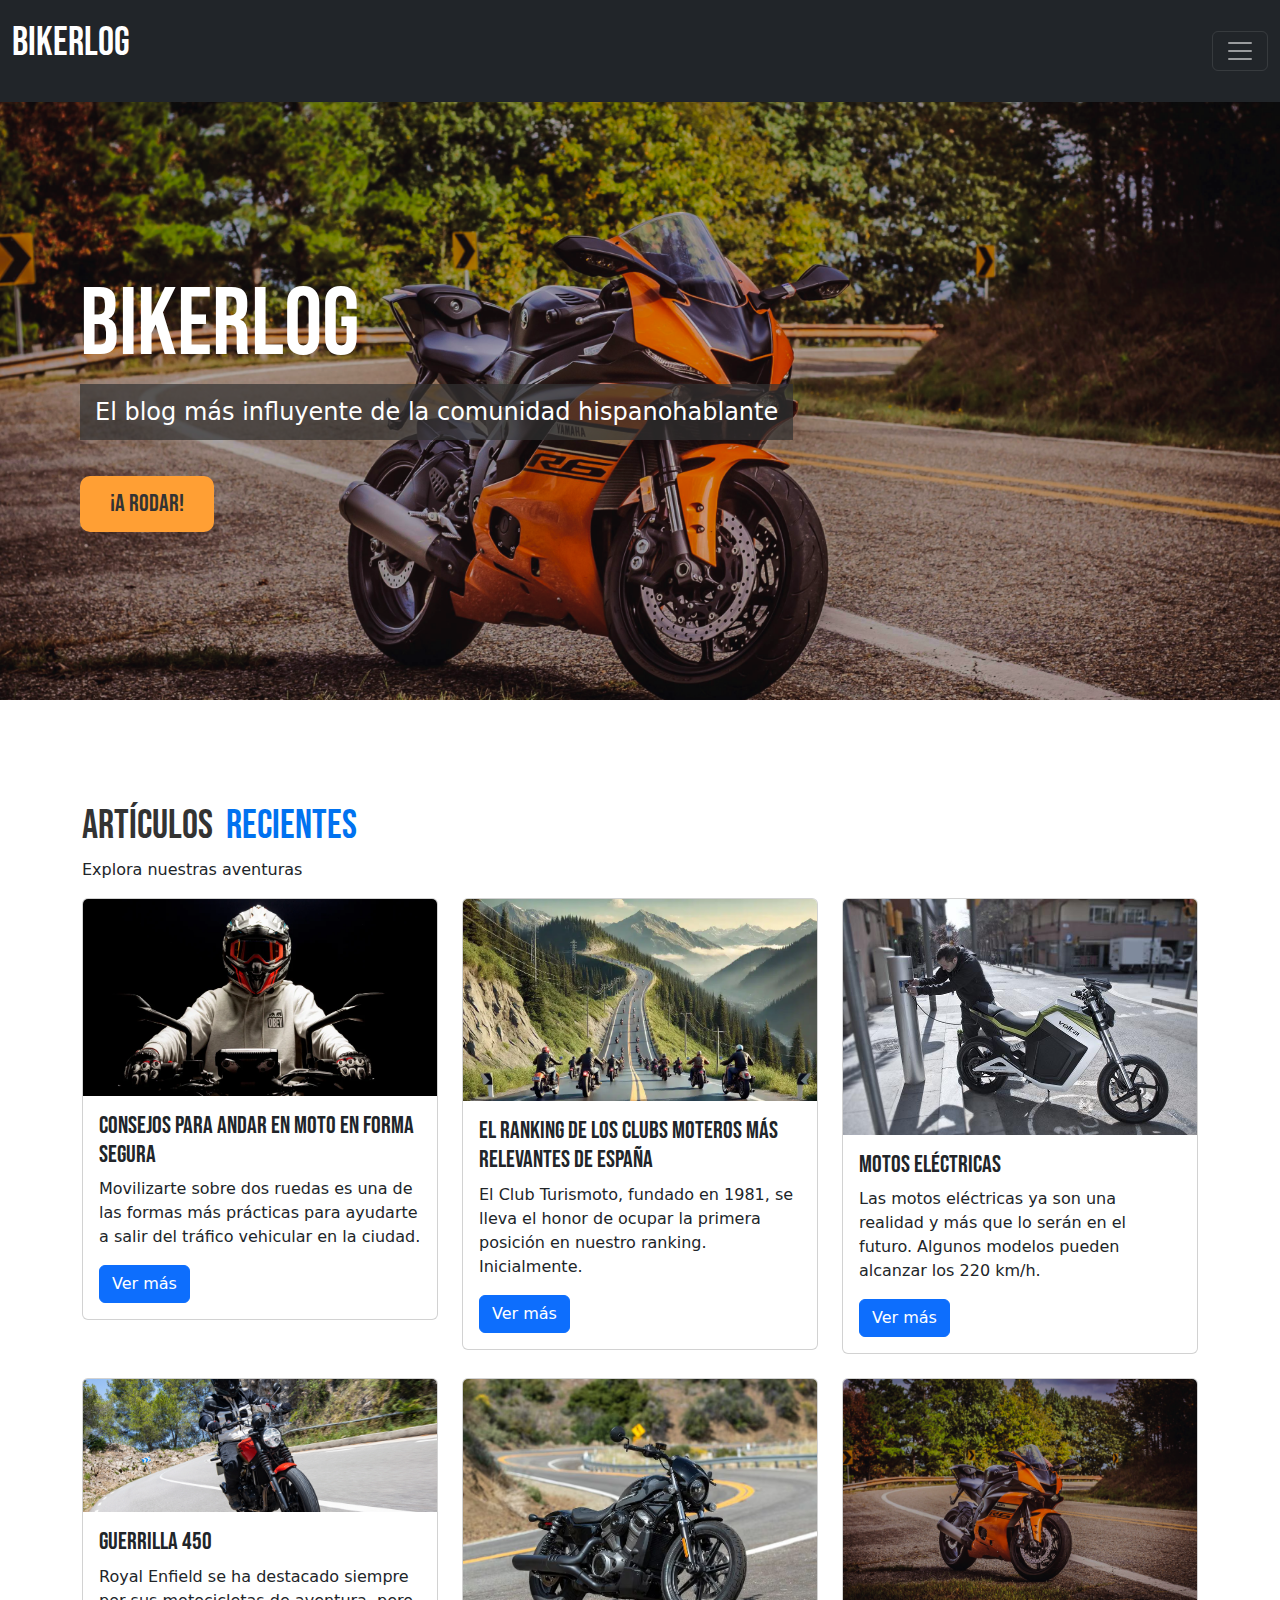
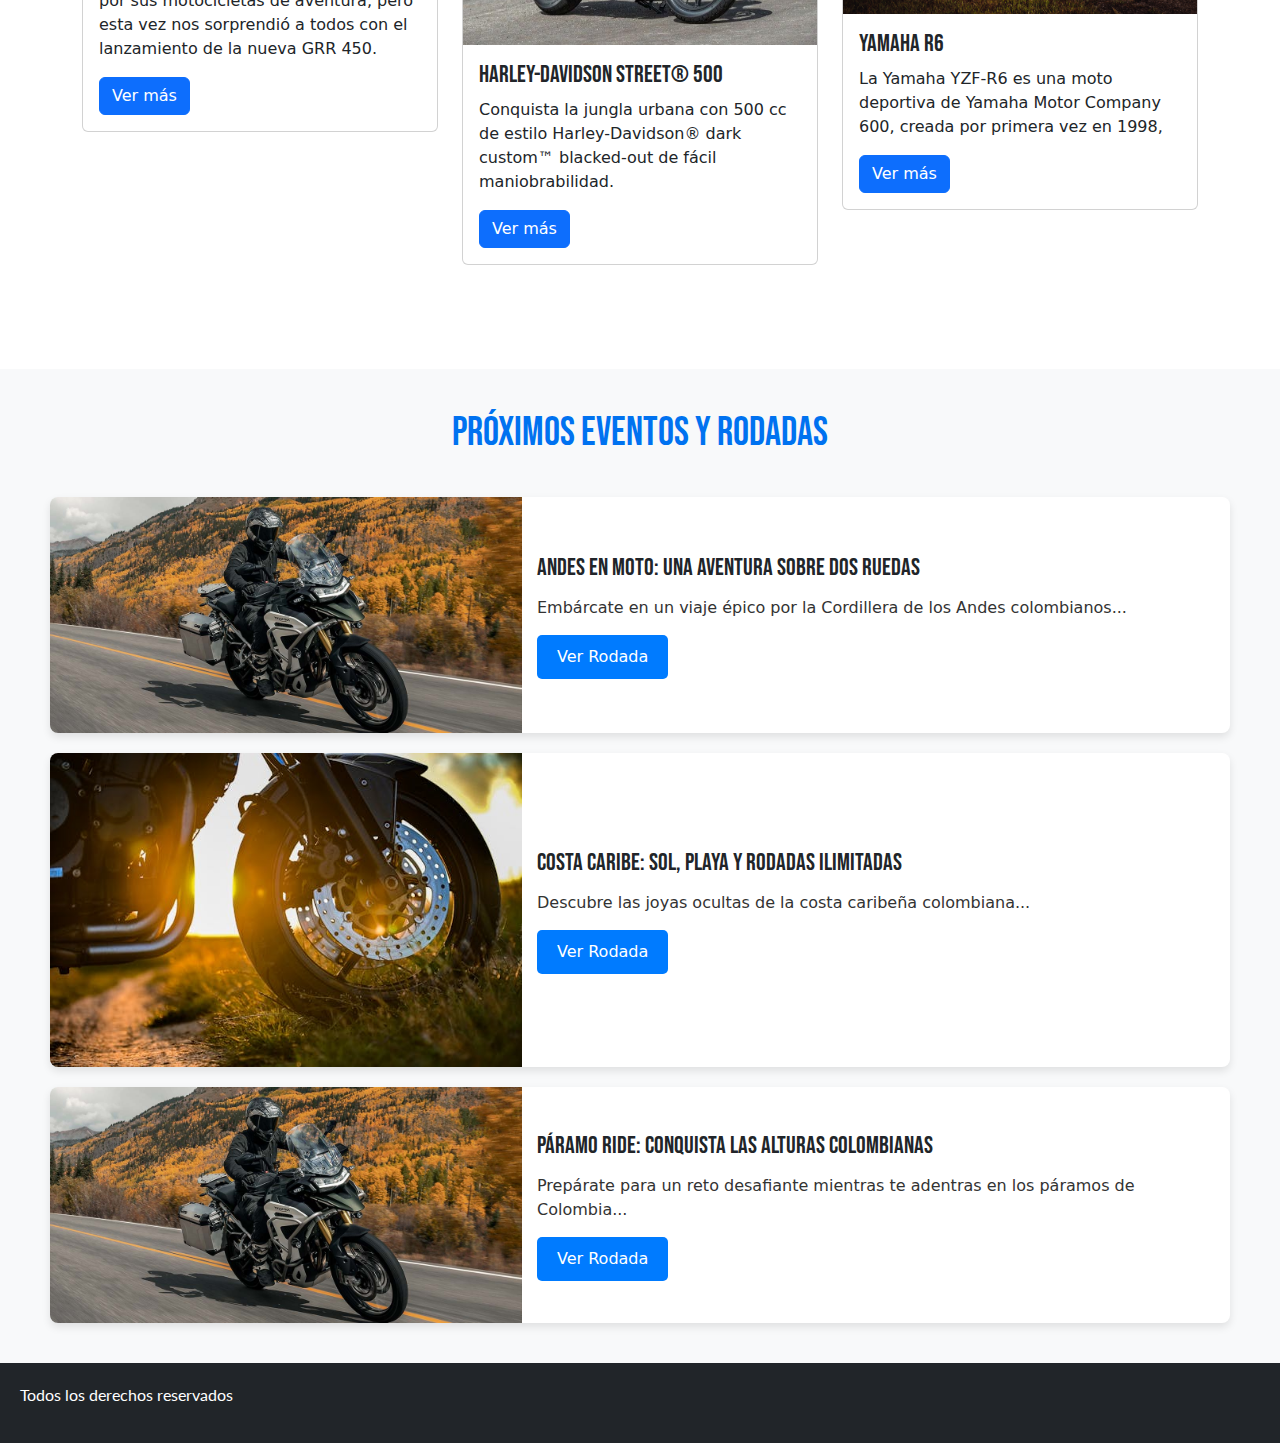
<file: index.html>
<!DOCTYPE html>
<html lang="en">
<head>
    <meta charset="UTF-8">
    <meta name="viewport" content="width=device-width, initial-scale=1.0">
    <title>BIKERLOG</title>
    <link rel="stylesheet" href="/styles/index.css">
    <link rel="shortcut icon" href="./assets/logo-removebg-preview (1).png" type="image/x-icon">
    <link href="https://cdn.jsdelivr.net/npm/bootstrap@5.3.3/dist/css/bootstrap.min.css" rel="stylesheet" integrity="sha384-QWTKZyjpPEjISv5WaRU9OFeRpok6YctnYmDr5pNlyT2bRjXh0JMhjY6hW+ALEwIH" crossorigin="anonymous">
</head>
<body>
    <header>
        <nav class="navbar navbar-dark bg-dark fixed-top">
            <div class="container-fluid">
              <a class="navbar-brand" href="#">
                  <div class="container-logo">
                    <p>BIKERLOG</p>
                  </div>
              </a>
              <button class="navbar-toggler" type="button" data-bs-toggle="offcanvas" data-bs-target="#offcanvasDarkNavbar" aria-controls="offcanvasDarkNavbar" aria-label="Toggle navigation">
                <span class="navbar-toggler-icon"></span>
              </button>
              <div class="offcanvas offcanvas-end text-bg-dark" tabindex="-1" id="offcanvasDarkNavbar" aria-labelledby="offcanvasDarkNavbarLabel">
                <div class="offcanvas-header">
                  <h5 class="offcanvas-title" id="offcanvasDarkNavbarLabel">Emprende una nueva aventura</h5>
                  <button type="button" class="btn-close btn-close-white" data-bs-dismiss="offcanvas" aria-label="Close"></button>
                </div>
                <div class="offcanvas-body">
                  <ul class="navbar-nav justify-content-end flex-grow-1 pe-3">
                    <li class="nav-item">
                      <a class="nav-link active" aria-current="page" href="./index.html">Home</a>
                    </li>
                    <li class="nav-item">
                      <a class="nav-link" href="./pages/blog.html">Blog</a>
                    </li>
                    <li class="nav-item">
                        <a class="nav-link" href="#">Rodadas</a>
                    </li>
                    <li class="nav-item">
                        <a class="nav-link" href="./pages/aboutUs.html">Sobre Nosotros</a>
                    </li>
                    <li class="nav-item">
                        <a class="nav-link" href="./pages/loginAdmin.html">Iniciar Sesión</a>
                    </li>
                  </ul>
                </div>
              </div>
            </div>
          </nav>
          <section class="banner-section">
              <h1>BikerLog</h1> 
              <p>El blog más influyente de la comunidad hispanohablante</p>
              <a href="#cards-section">¡A RODAR!</a>
          </section>
    </header>
    
    <main>
        <!-- Section for Cards -->
        <section id="cards-section" class="py-6">
            <div class="container">
                <!-- Título H1 alineado a la izquierda -->
                <h1 class="text-start mb-2">
                    <span class="word-1">Artículos</span> 
                    <span class="word-2">recientes</span>
                </h1>
                <!-- Párrafo alineado a la izquierda -->
                <p class="text-start">Explora nuestras aventuras</p>

                <div class="row">
                    <!-- Card 1 -->
                    <div class="col-md-4 mb-4">
                        <div class="card">
                            <img src="./assets/MOTO_CASCO_DE_ENDURO_1024x1024.webp" class="card-img-top" alt="Image 1">
                            <div class="card-body">
                                <h5 class="card-title">CONSEJOS PARA ANDAR EN MOTO EN FORMA SEGURA</h5>
                                <p class="card-text">Movilizarte sobre dos ruedas es una de las formas más prácticas para ayudarte a salir del tráfico vehicular en la ciudad.</p>
                                <a href="./pages/blog.html" class="btn btn-primary mt-auto">Ver más</a>
                            </div>
                        </div>
                    </div>
                    <!-- Card 2 -->
                    <div class="col-md-4 mb-4">
                        <div class="card">
                            <img src="./assets/rankin-club-motero.mejor-espana.webp" class="card-img-top" alt="Image 2">
                            <div class="card-body">
                                <h5 class="card-title">El Ranking de los clubs moteros más relevantes de España</h5>
                                <p class="card-text">El Club Turismoto, fundado en 1981, se lleva el honor de ocupar la primera posición en nuestro ranking. Inicialmente.</p>
                                <a href="./pages/blog.html" class="btn btn-primary mt-auto">Ver más</a>
                            </div>
                        </div>
                    </div>
                    <!-- Card 3 -->
                    <div class="col-md-4 mb-4">
                        <div class="card">
                            <img src="./assets/Motos-eléctricas-Los-grandes-cambios-en-la-mecánica-de-motos.jpg" class="card-img-top" alt="Image 3">
                            <div class="card-body">
                                <h5 class="card-title">Motos Eléctricas</h5>
                                <p class="card-text">Las motos eléctricas ya son una realidad y más que lo serán en el futuro. Algunos modelos pueden alcanzar los 220 km/h.</p>
                                <a href="./pages/blog.html" class="btn btn-primary mt-auto">Ver más</a>
                            </div>
                        </div>
                    </div>
                    <!-- Card 4 -->
                    <div class="col-md-4 mb-4">
                        <div class="card">
                            <img src="./assets/BANNER-ROYAL-ENFIELD-GUERRILLA-450.webp" class="card-img-top" alt="Image 4">
                            <div class="card-body">
                                <h5 class="card-title">Guerrilla 450</h5>
                                <p class="card-text">Royal Enfield se ha destacado siempre por sus motocicletas de aventura, pero esta vez nos sorprendió a todos con el lanzamiento de la nueva GRR 450.</p>
                                <a href="./pages/blog.html" class="btn btn-primary mt-auto">Ver más</a>
                            </div>
                        </div>
                    </div>
                    <!-- Card 5 -->
                    <div class="col-md-4 mb-4">
                        <div class="card">
                            <img src="./assets/Harley-Davidson Nightster.avif" class="card-img-top" alt="Image 5">
                            <div class="card-body">
                                <h5 class="card-title">Harley-Davidson Street® 500</h5>
                                <p class="card-text">Conquista la jungla urbana con 500 cc de estilo Harley-Davidson® dark custom™ blacked-out de fácil maniobrabilidad.</p>
                                <a href="./pages/blog.html" class="btn btn-primary mt-auto">Ver más</a>
                            </div>
                        </div>
                    </div>
                    <!-- Card 6 -->
                    <div class="col-md-4 mb-4">
                        <div class="card">
                            <img src="./assets/Bikerlog-image-main.png" class="card-img-top" alt="Image 6">
                            <div class="card-body">
                                <h5 class="card-title">Yamaha R6</h5>
                                <p class="card-text">La Yamaha YZF-R6 es una moto deportiva de Yamaha Motor Company 600, creada por primera vez en 1998,</p>
                                <a href="./pages/blog.html" class="btn btn-primary mt-auto">Ver más</a>
                            </div>
                        </div>
                    </div>
                </div>
            </div>
        </section>
        <!-- Section Rodadas -->
        <section class="rodadas-container">
            <h2 class="eventos">Próximos eventos y rodadas</h2>
            <section class="cards-section">
                <article class="rodada-card-container">
                    <img src="./assets/Imagen-marcas-triumph-home-grupo-uma-v3.jpg" alt="">
                    <div class="text-container">
                        <p class="card-title">Andes en Moto: Una Aventura Sobre Dos Ruedas</p>
                        <p class="card-paragraph">Embárcate en un viaje épico por la Cordillera de los Andes colombianos...</p>
                        <button>Ver Rodada</button>
                    </div>
                </article>
                <article class="rodada-card-container">
                    <img src="./assets/blog.png" alt="">
                    <div class="text-container">
                        <p class="card-title">Costa Caribe: Sol, Playa y Rodadas Ilimitadas</p>
                        <p class="card-paragraph">Descubre las joyas ocultas de la costa caribeña colombiana...</p>
                        <button>Ver Rodada</button>
                    </div>
                </article>
                <article class="rodada-card-container">
                    <img src="./assets/Imagen-marcas-triumph-home-grupo-uma-v3.jpg" alt="">
                    <div class="text-container">
                        <p class="card-title">Páramo Ride: Conquista las Alturas Colombianas</p>
                        <p class="card-paragraph">Prepárate para un reto desafiante mientras te adentras en los páramos de Colombia...</p>
                        <button>Ver Rodada</button>
                    </div>
                </article>
            </section>
        </section>
    </main>

    <footer>
        <p>Todos los derechos reservados</p>
    </footer>
    
    <!-- Scripts -->
    <script src="/scripts/app.js"></script>
    <script src="https://cdn.jsdelivr.net/npm/bootstrap@5.3.3/dist/js/bootstrap.bundle.min.js" integrity="sha384-YvpcrYf0tY3lHB60NNkmXc5s9fDVZLESaAA55NDzOxhy9GkcIdslK1eN7N6jIeHz" crossorigin="anonymous"></script>
</body>
</html>
</file>
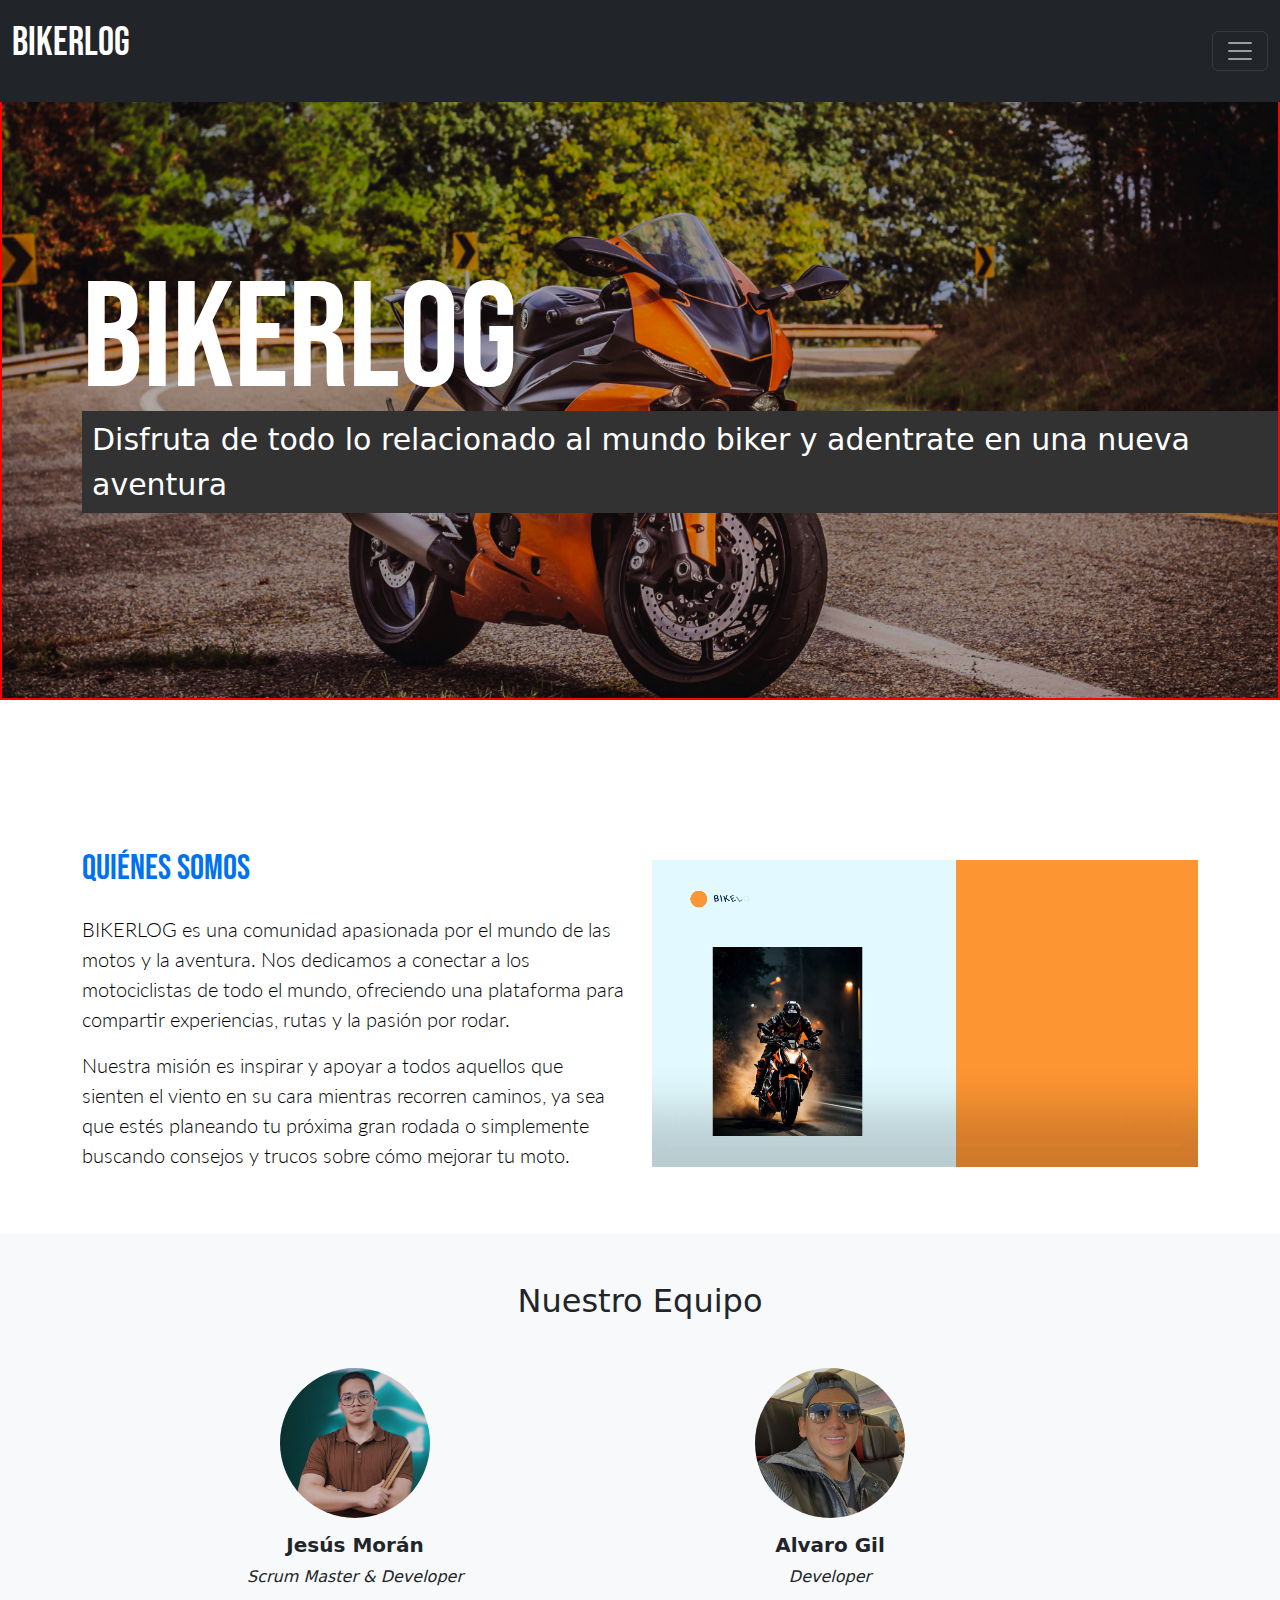
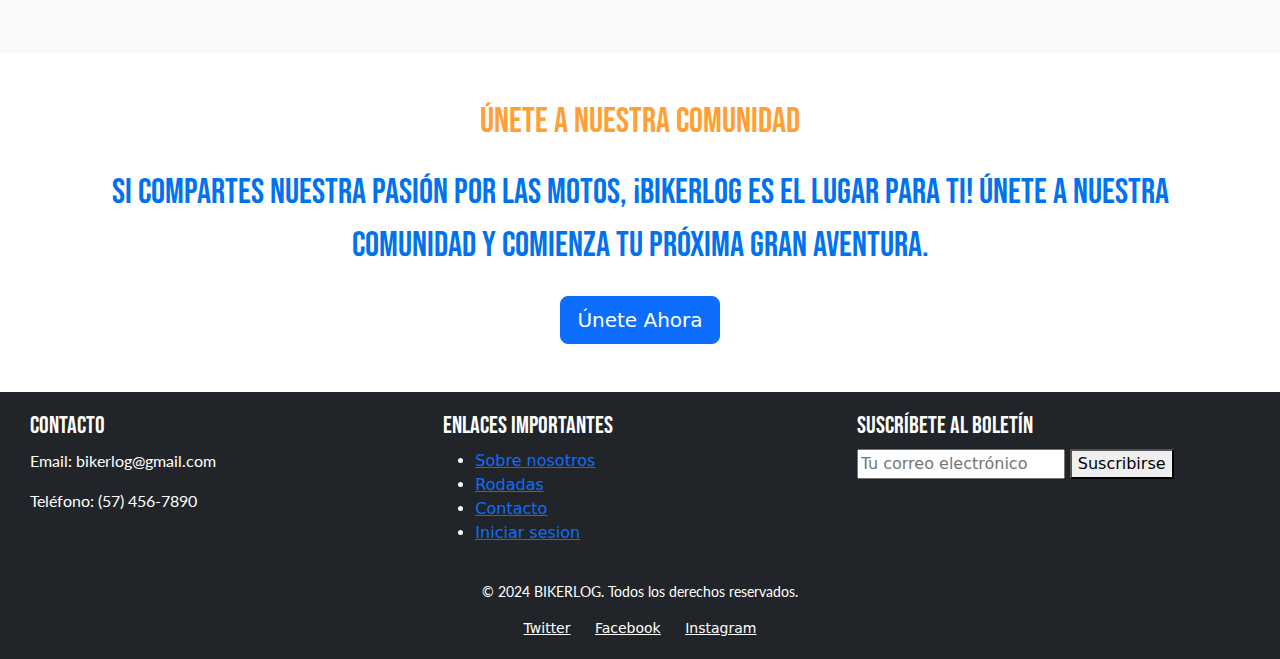
<file: pages/aboutUs.html>
<!DOCTYPE html>
<html lang="en">
<head>
    <meta charset="UTF-8">
    <meta name="viewport" content="width=device-width, initial-scale=1.0">
    <title>About Us - BIKERLOG</title>
    <link href="https://cdn.jsdelivr.net/npm/bootstrap@5.3.3/dist/css/bootstrap.min.css" rel="stylesheet" integrity="sha384-QWTKZyjpPEjISv5WaRU9OFeRpok6YctnYmDr5pNlyT2bRjXh0JMhjY6hW+ALEwIH" crossorigin="anonymous">
    <link rel="shortcut icon" href="../assets/logo-removebg-preview (1).png" type="image/x-icon">

    <link rel="stylesheet" href="../styles/aboutUs.css">
   <link href="https://cdn.jsdelivr.net/npm/bootstrap@5.3.3/dist/css/bootstrap.min.css" rel="stylesheet" integrity="sha384-QWTKZyjpPEjISv5WaRU9OFeRpok6YctnYmDr5pNlyT2bRjXh0JMhjY6hW+ALEwIH" crossorigin="anonymous">
   <link href="https://stackpath.bootstrapcdn.com/bootstrap/5.3.0/css/bootstrap.min.css" rel="stylesheet">
   <link href="https://cdn.jsdelivr.net/npm/bootstrap@5.3.3/dist/css/bootstrap.min.css" rel="stylesheet" integrity="sha384-QWTKZyjpPEjISv5WaRU9OFeRpok6YctnYmDr5pNlyT2bRjXh0JMhjY6hW+ALEwIH" crossorigin="anonymous">
</head>
<body>
    <header>
        <nav class="navbar navbar-dark bg-dark fixed-top">
            <div class="container-fluid">
              <!-- <a class="navbar-brand" href="#">BIKERLOG</a> -->
              <a class="navbar-brand" href="#">
                  <div class="container-logo">
                    <p>BIKERLOG</p>
                  </div>
              </a>
              <button class="navbar-toggler" type="button" data-bs-toggle="offcanvas" data-bs-target="#offcanvasDarkNavbar" aria-controls="offcanvasDarkNavbar" aria-label="Toggle navigation">
                <span class="navbar-toggler-icon"></span>
              </button>
              <div class="offcanvas offcanvas-end text-bg-dark" tabindex="-1" id="offcanvasDarkNavbar" aria-labelledby="offcanvasDarkNavbarLabel">
                <div class="offcanvas-header">
                  <h5 class="offcanvas-title" id="offcanvasDarkNavbarLabel">Emprende una nueva aventura</h5>
                  <button type="button" class="btn-close btn-close-white" data-bs-dismiss="offcanvas" aria-label="Close"></button>
                </div>
                <div class="offcanvas-body">
                  <ul class="navbar-nav justify-content-end flex-grow-1 pe-3">
                    <li class="nav-item">
                      <a class="nav-link active" aria-current="page" href="../index.html">Home</a>
                    </li>
                    <li class="nav-item">
                      <a class="nav-link" href="./blog.html">Blog</a>
                    </li>
                    <li class="nav-item">
                        <a class="nav-link" href="#">Rodadas</a>
                    </li>
                    <li class="nav-item">
                        <a class="nav-link" href="./aboutUs.html">Sobre Nosotros</a>
                    </li>
                    <li class="nav-item">
                        <a class="nav-link" href="/pages/loginAdmin.html">Iniciar Sesión</a>
                    </li>
                    <!-- <li class="nav-item dropdown">
                      <a class="nav-link dropdown-toggle" href="#" role="button" data-bs-toggle="dropdown" aria-expanded="false">
                        Dropdown
                      </a>
                      <ul class="dropdown-menu dropdown-menu-dark">
                        <li><a class="dropdown-item" href="#">Action</a></li>
                        <li><a class="dropdown-item" href="#">Another action</a></li>
                        <li>
                          <hr class="dropdown-divider">
                        </li>
                        <li><a class="dropdown-item" href="#">Something else here</a></li>
                      </ul>
                    </li> -->
                  </ul>
                  <!-- <form class="d-flex mt-3" role="search">
                    <input class="form-control me-2" type="search" placeholder="Search" aria-label="Search">
                    <button class="btn btn-success" type="submit">Search</button>
                  </form> -->
                </div>
              </div>
            </div>
          </nav>
          <section class="banner-section">
            <h1 class="titulo">BikerLog</h1>
              <p>Disfruta de todo lo relacionado al mundo biker y adentrate en una nueva aventura</p>
          </section>
    </header>
<main>
    <!-- Sección de descripción -->
    <section class="py-5">
        <div class="container">
            <div class="row align-items-center">
                <div class="col-lg-6">
                    <h2 class="mb-4">Quiénes Somos</h2>
                    <p class="lead">
                        BIKERLOG es una comunidad apasionada por el mundo de las motos y la aventura. Nos dedicamos a conectar a los motociclistas de todo el mundo, ofreciendo una plataforma para compartir experiencias, rutas y la pasión por rodar. 
                    </p>
                    <p class="lead ">
                        Nuestra misión es inspirar y apoyar a todos aquellos que sienten el viento en su cara mientras recorren caminos, ya sea que estés planeando tu próxima gran rodada o simplemente buscando consejos y trucos sobre cómo mejorar tu moto.
                    </p>
                </div>
                <div class="col-lg-6">
                    <div class="video-container">
                        <video controls autoplay loop muted>
                            <source src="../assets/Presentación de cultura de la empresa celeste violeta (3).mp4" type="video/mp4">
                            Tu navegador no soporta videos HTML5.
                        </video>
                    </div>
                </div>
            </div>
        </div>
    </section>

    <!-- Sección de equipo -->
    <section class="py-5 bg-light">
        <div class="container">
            <h2 class="text-center mb-5">Nuestro Equipo</h2>
            <div class="row text-center">
                <!-- Miembro del equipo 1 -->
                <div class="col-md-6 team-member">
                    <img src="/assets/New github image.jpg" alt="Team Member 1">
                    <h5>Jesús Morán</h5>
                    <p>Scrum Master & Developer</p>
                </div>
                <!-- Miembro del equipo 2 -->
                <div class="col-md-4 team-member">
                    <img src="../assets/8C8E439C-3A99-4916-8226-2C6E57E759D5.JPG" alt="Team Member 2">
                    <h5>Alvaro Gil</h5>
                    <p>Developer</p>
                </div>
            </div>
        </div>
    </section>

    <!-- Sección de llamada a la acción -->
    <section class="py-5">
        <div class="container text-center">
            <h2 class="mb-4">Únete a Nuestra Comunidad</h2>
            <p class="biker mb-4">
                Si compartes nuestra pasión por las motos, ¡BIKERLOG es el lugar para ti! Únete a nuestra comunidad y comienza tu próxima gran aventura.
            </p>
            <a href="../pages/loginAdmin.html" class="btn btn-primary btn-lg">Únete Ahora</a>
        </div>
    </section>
    
</main>
    <!-- Footer -->
    <footer>
      <div class="footer-content">
          <div id="contacto" class="contact-info">
              <h4>Contacto</h4>
              <p>Email: bikerlog@gmail.com</p>
              <p>Teléfono: (57) 456-7890</p>
          </div>
          
          <div class="links">
              <h4>Enlaces importantes</h4>
              <ul>
                  <li><a href="../pages/aboutUs.html">Sobre nosotros</a></li>
                  <li><a href="#">Rodadas</a></li>
                  <li><a href="#contacto">Contacto</a></li>
                  <li><a href="../pages/loginAdmin.html">Iniciar sesion</a></li>
              </ul>
          </div>
          
          <div class="newsletter">
              <h4>Suscríbete al boletín</h4>
              <form action="/suscripcion" method="post">
                  <input type="email" placeholder="Tu correo electrónico" required>
                  <button type="submit">Suscribirse</button>
              </form>
          </div>
      </div>
  
      <div class="footer-bottom">
          <p>&copy; 2024 BIKERLOG. Todos los derechos reservados.</p>
          <div class="social-media">
              <a href="https://twitter.com" target="_blank">Twitter</a>
              <a href="https://facebook.com" target="_blank">Facebook</a>
              <a href="https://instagram.com" target="_blank">Instagram</a>
          </div>
      </div>
  </footer>
  <script src="https://cdn.jsdelivr.net/npm/bootstrap@5.3.3/dist/js/bootstrap.bundle.min.js" integrity="sha384-mQ93G1EwhbvtKVYvTrPT5s8IkAjrI6gmHugRftlkrC7WYMfduGF2yCDboKI9d6L7" crossorigin="anonymous"></script>
  <script src="/scripts/app.js"></script>
 <script src="https://cdn.jsdelivr.net/npm/bootstrap@5.3.3/dist/js/bootstrap.bundle.min.js" integrity="sha384-YvpcrYf0tY3lHB60NNkmXc5s9fDVZLESaAA55NDzOxhy9GkcIdslK1eN7N6jIeHz" crossorigin="anonymous"></script>
</body>
</html>
</file>
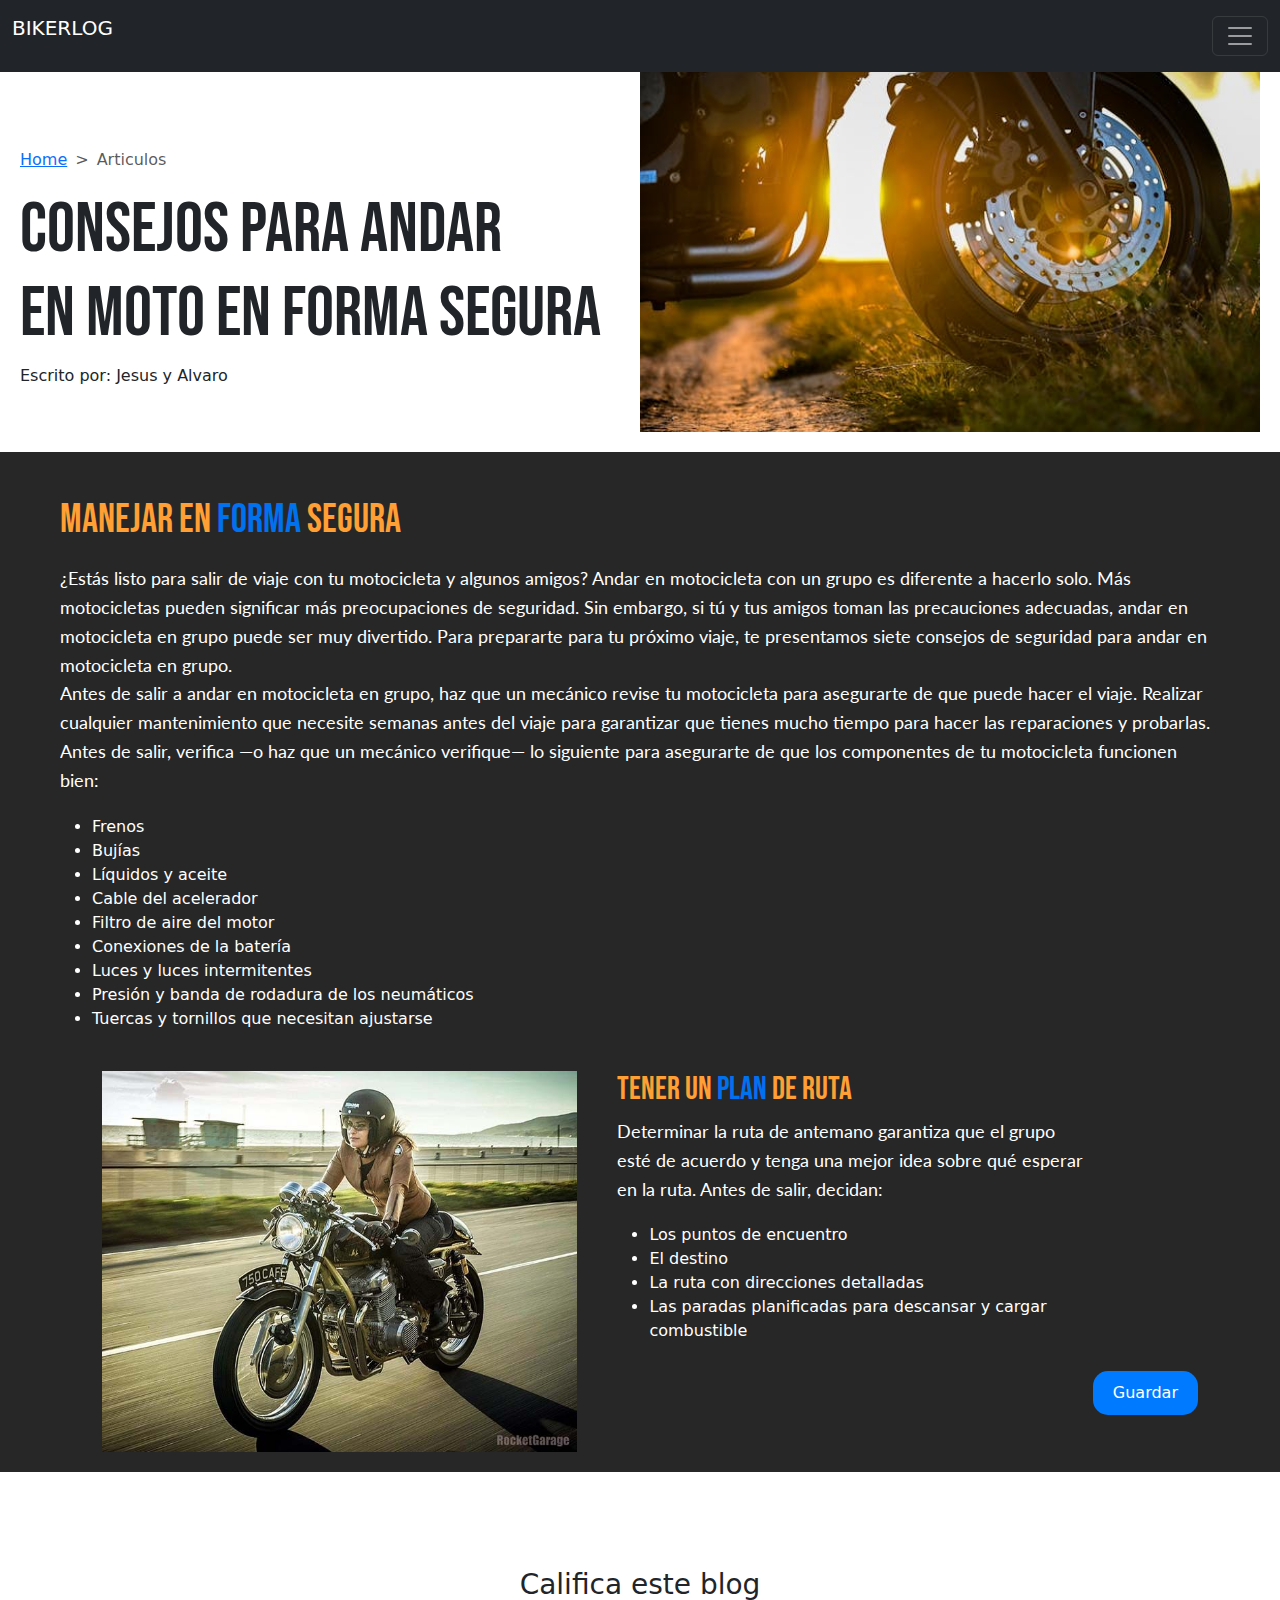
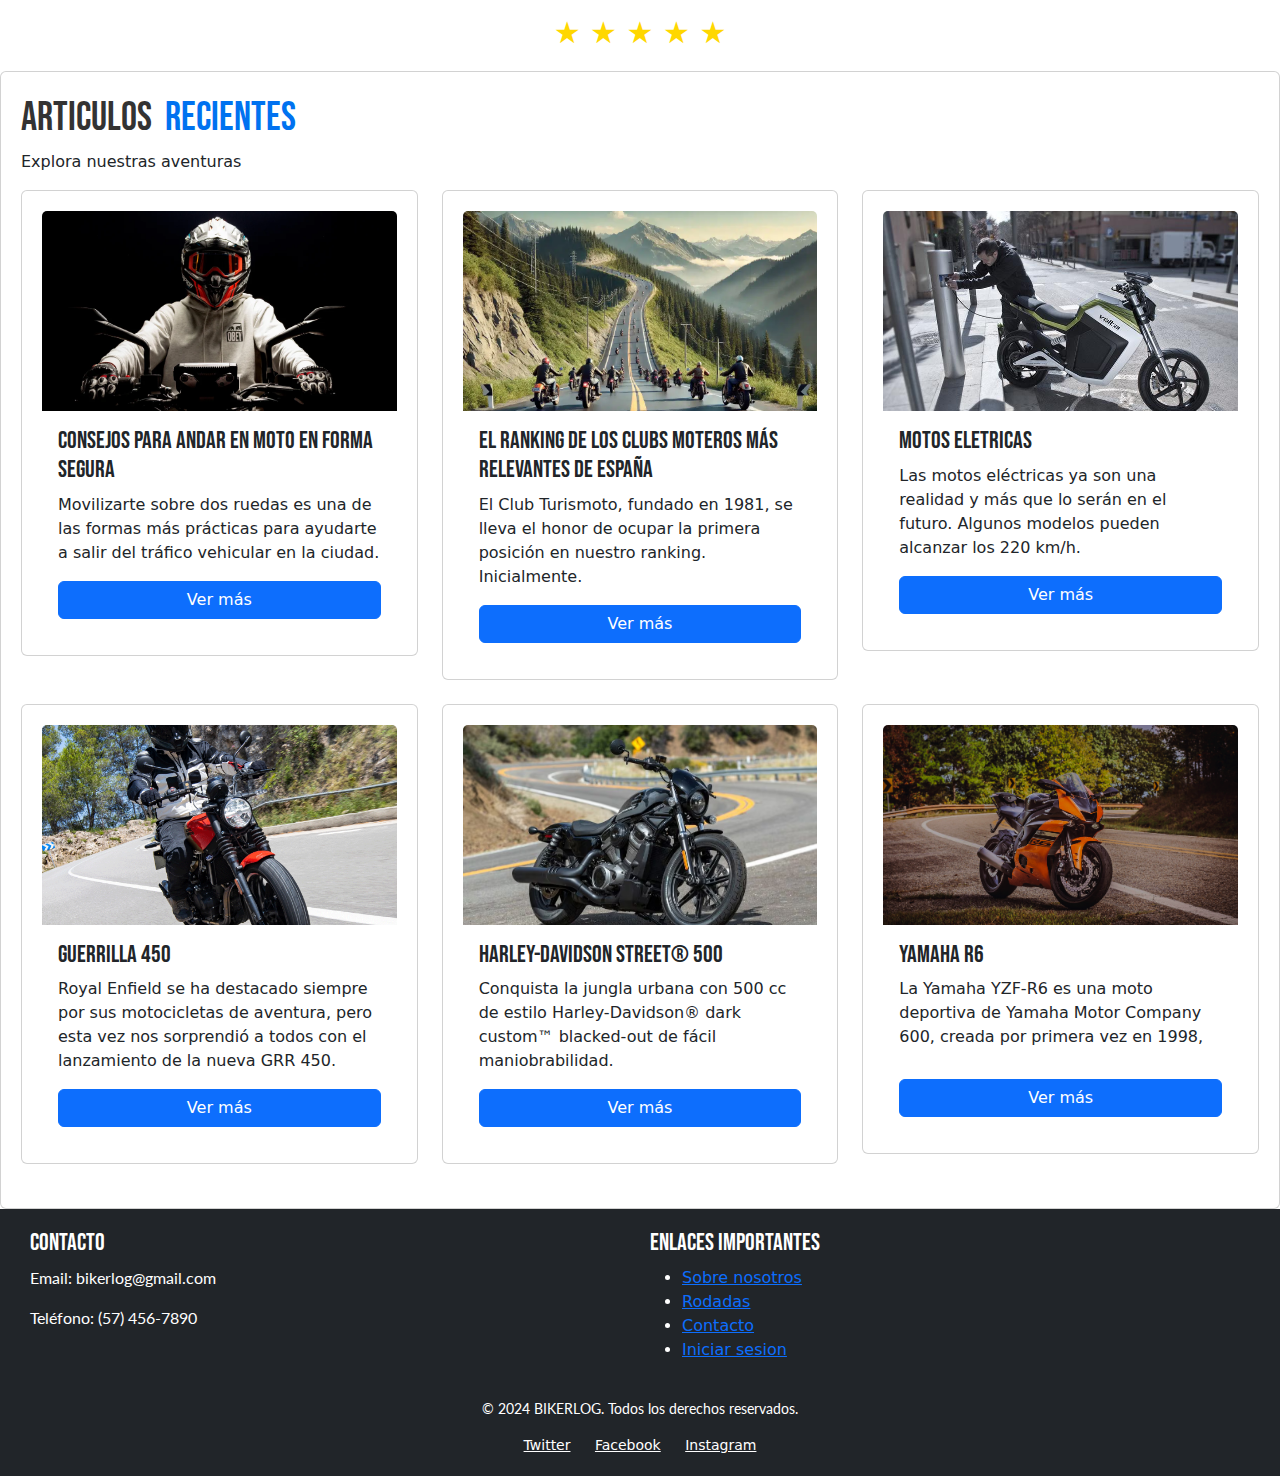
<file: pages/blog.html>
<!DOCTYPE html>
<html lang="en">
<head>
    <meta charset="UTF-8">
    <meta name="viewport" content="width=device-width, initial-scale=1.0">
    <title>BIKERLOG</title>
    <link rel="stylesheet" href="/styles/blog.css">
    <link href="https://cdn.jsdelivr.net/npm/bootstrap@5.3.3/dist/css/bootstrap.min.css" rel="stylesheet" integrity="sha384-QWTKZyjpPEjISv5WaRU9OFeRpok6YctnYmDr5pNlyT2bRjXh0JMhjY6hW+ALEwIH" crossorigin="anonymous">
    <link rel="shortcut icon" href="../assets/logo-removebg-preview (1).png" type="image/x-icon">

    <link href="https://stackpath.bootstrapcdn.com/bootstrap/5.3.0/css/bootstrap.min.css" rel="stylesheet">
    <link href="https://cdn.jsdelivr.net/npm/bootstrap@5.3.3/dist/css/bootstrap.min.css" rel="stylesheet" integrity="sha384-QWTKZyjpPEjISv5WaRU9OFeRpok6YctnYmDr5pNlyT2bRjXh0JMhjY6hW+ALEwIH" crossorigin="anonymous">
    
</head>
<body>
    <header>
        <nav class="navbar navbar-dark bg-dark fixed-top">
            <div class="container-fluid">
              <!-- <a class="navbar-brand" href="#">BIKERLOG</a> -->
              <a class="navbar-brand" href="#">
                  <div class="container-logo">
                    <p>BIKERLOG</p>
                  </div>
              </a>
              <button class="navbar-toggler" type="button" data-bs-toggle="offcanvas" data-bs-target="#offcanvasDarkNavbar" aria-controls="offcanvasDarkNavbar" aria-label="Toggle navigation">
                <span class="navbar-toggler-icon"></span>
              </button>
              <div class="offcanvas offcanvas-end text-bg-dark" tabindex="-1" id="offcanvasDarkNavbar" aria-labelledby="offcanvasDarkNavbarLabel">
                <div class="offcanvas-header">
                  <h5 class="offcanvas-title" id="offcanvasDarkNavbarLabel">Emprende una nueva aventura</h5>
                  <button type="button" class="btn-close btn-close-white" data-bs-dismiss="offcanvas" aria-label="Close"></button>
                </div>
                <div class="offcanvas-body">
                  <ul class="navbar-nav justify-content-end flex-grow-1 pe-3">
                    <li class="nav-item">
                      <a class="nav-link active" aria-current="page" href="../index.html">Home</a>
                    </li>
                    <li class="nav-item">
                      <a class="nav-link" href="./blog.html">Blog</a>
                    </li>
                    <li class="nav-item">
                        <a class="nav-link" href="#">Rodadas</a>
                    </li>
                    <li class="nav-item">
                        <a class="nav-link" href="./aboutUs.html">Sobre Nosotros</a>
                    </li>
                    <li class="nav-item">
                      <a class="nav-link" href="/pages/loginAdmin.html">Iniciar Sesión</a>
                    </li>
                    <!-- <li class="nav-item dropdown">
                      <a class="nav-link dropdown-toggle" href="#" role="button" data-bs-toggle="dropdown" aria-expanded="false">
                        Dropdown
                      </a>
                      <ul class="dropdown-menu dropdown-menu-dark">
                        <li><a class="dropdown-item" href="#">Action</a></li>
                        <li><a class="dropdown-item" href="#">Another action</a></li>
                        <li>
                          <hr class="dropdown-divider">
                        </li>
                        <li><a class="dropdown-item" href="#">Something else here</a></li>
                      </ul>
                    </li> -->
                  </ul>
                  <!-- <form class="d-flex mt-3" role="search">
                    <input class="form-control me-2" type="search" placeholder="Search" aria-label="Search">
                    <button class="btn btn-success" type="submit">Search</button>
                  </form> -->
                </div>
              </div>
            </div>
          </nav>

          <section class="content-section">
            <div class="text-content">
                <nav style="--bs-breadcrumb-divider: '>';" aria-label="breadcrumb">
                    <ol class="breadcrumb">
                      <li class="breadcrumb-item"><a href="../index.html">Home</a></li>
                      <li class="breadcrumb-item active" aria-current="page">Articulos</li>
                    </ol>
                  </nav>
                <h1>CONSEJOS PARA ANDAR<br> EN MOTO EN FORMA SEGURA</h1>
                <p>Escrito por: Jesus y Alvaro</p>
            </div>
            <div class="image-content">
                <img src="../assets/blog.png" alt="foto de articulo">
            </div>
        </section>
    </header>
    <main>

      <section class="fondo">
            <br>
      <div class="articulos">
       <h1 class="tiulo">Manejar en <span class="word">forma </span>segura</h1>
       
       <p class="texto">¿Estás listo para salir de viaje con tu motocicleta y algunos amigos? Andar en motocicleta con un grupo es diferente a hacerlo solo. Más motocicletas pueden significar más preocupaciones de seguridad. Sin embargo, si tú y tus amigos toman las precauciones adecuadas, andar en motocicleta en grupo puede ser muy divertido. Para prepararte para tu próximo viaje, te presentamos siete consejos de seguridad para andar en motocicleta en grupo.
        <br>
        Antes de salir a andar en motocicleta en grupo, haz que un mecánico revise tu motocicleta para asegurarte de que puede hacer el viaje. Realizar cualquier mantenimiento que necesite semanas antes del viaje para garantizar que tienes mucho tiempo para hacer las reparaciones y probarlas. Antes de salir, verifica —o haz que un mecánico verifique— lo siguiente para asegurarte de que los componentes de tu motocicleta funcionen bien:
       
       <ul>
        <li>Frenos</li>
        <li>Bujías</li>
        <li>Líquidos y aceite</li>
        <li>Cable del acelerador</li>
        <li>Filtro de aire del motor</li>
        <li>Conexiones de la batería</li>
        <li>Luces y luces intermitentes</li>
        <li>Presión y banda de rodadura de los neumáticos</li>
        <li>Tuercas y tornillos que necesitan ajustarse</li>
       </ul>
       </p>
    <br>
       <div class="container">
        <div class="imagen-articulo">
            <img src="../assets/Los-grandes-cambios-en-la-mecánica-de-motos.jpg" alt="moto-articulo">
        </div>
        <div class="contenido">
            <h2 class="subtitulo">Tener un<span class="word"> plan </span> de ruta</h2>
            <p class="texto">
                Determinar la ruta de antemano garantiza que el grupo esté de acuerdo y tenga una mejor idea sobre qué esperar en la ruta. Antes de salir, decidan:
                <ul>
                    <li>Los puntos de encuentro</li>
                    <li>El destino</li>
                    <li>La ruta con direcciones detalladas</li>
                    <li>Las paradas planificadas para descansar y cargar combustible</li>
                </ul>
            </p>
        </div>
        <div class="btn-save">
          <button class="save">Guardar</button>
          </div>
    </div>
    
      </div>
    </section>
    <br>
    <br>
    
    <!-- Section for Cards -->
    <section id="fondoBlanco" class="py-6">
      <div class="rating-section text-center mt-5">
        <h3>Califica este blog</h3>
        <div class="stars">
          <span class="star" data-value="1">&#9733;</span>
          <span class="star" data-value="2">&#9733;</span>
          <span class="star" data-value="3">&#9733;</span>
          <span class="star" data-value="4">&#9733;</span>
          <span class="star" data-value="5">&#9733;</span>
        </div>
        <p id="rating-message"></p>
      </div>
      <div class="card">
          <!-- Título H1 alineado a la izquierda -->
          <h1 class="text-start mb-2">
              <span class="word-1">Articulos</span> 
              <span class="word-2">recientes</span>
          </h1>
          <!-- Párrafo alineado a la izquierda -->
          <p class="text-start">Explora nuestras aventuras</p>
 
          <div class="row">
              <!-- Card 1 -->
              <div class="col-md-4 mb-4">
                  <div class="card">
                      <img src="../assets/MOTO_CASCO_DE_ENDURO_1024x1024.webp" class="card-img-top" alt="Image 1">
                      <div class="card-body">
                          <h5 class="card-title">CONSEJOS PARA ANDAR EN MOTO EN FORMA SEGURA</h5>
                          <p class="card-text">Movilizarte sobre dos ruedas es una de las formas más prácticas para ayudarte a salir del tráfico vehicular en la ciudad.</p>
                          <a href="../pages/blog.html" class="btn btn-primary mt-auto">Ver más</a>
                      </div>
                  </div>
              </div>
              <!-- Card 2 -->
              <div class="col-md-4 mb-4">
                  <div class="card">
                      <img src="../assets/rankin-club-motero.mejor-espana.webp" class="card-img-top" alt="Image 2">
                      <div class="card-body">
                          <h5 class="card-title">El Ranking de los clubs moteros más relevantes de España</h5>
                          <p class="card-text">El Club Turismoto, fundado en 1981, se lleva el honor de ocupar la primera posición en nuestro ranking. Inicialmente.</p>
                          <a href="../pages/blog.html" class="btn btn-primary mt-auto">Ver más</a>
                      </div>
                  </div>
              </div>
              <!-- Card 3 -->
              <div class="col-md-4 mb-4">
                  <div class="card">
                      <img src="../assets/Motos-eléctricas-Los-grandes-cambios-en-la-mecánica-de-motos.jpg" class="card-img-top" alt="Image 3">
                      <div class="card-body">
                          <h5 class="card-title">Motos Eletricas</h5>
                          <p class="card-text">Las motos eléctricas ya son una realidad y más que lo serán en el futuro. Algunos modelos pueden alcanzar los 220 km/h.</p>
                          <a href="../pages/blog.html" class="btn btn-primary mt-auto">Ver más</a>
                      </div>
                  </div>
              </div>
              <!-- Card 4 -->
              <div class="col-md-4 mb-4">
                  <div class="card">
                      <img src="../assets/BANNER-ROYAL-ENFIELD-GUERRILLA-450.webp" class="card-img-top" alt="Image 4">
                      <div class="card-body">
                          <h5 class="card-title">Guerrilla 450</h5>
                          <p class="card-text">Royal Enfield se ha destacado siempre por sus motocicletas de aventura, pero esta vez nos sorprendió a todos con el lanzamiento de la nueva GRR 450.</p>
                          <a href="../pages/blog.html" class="btn btn-primary mt-auto">Ver más</a>
                      </div>
                  </div>
              </div>
              <!-- Card 5 -->
              <div class="col-md-4 mb-4">
                  <div class="card">
                      <img src="../assets/Harley-Davidson Nightster.avif" class="card-img-top" alt="Image 5">
                      <div class="card-body">
                          <h5 class="card-title">Harley-Davidson Street® 500</h5>
                          <p class="card-text"> Conquista la jungla urbana con 500 cc de estilo Harley-Davidson® dark custom™ blacked-out de fácil maniobrabilidad.</p>
                          <a href="../pages/blog.html" class="btn btn-primary mt-auto">Ver más</a>
                      </div>
                  </div>
              </div>
              <!-- Card 6 -->
              <div class="col-md-4 mb-4">
                  <div class="card">
                      <img src="../assets/Bikerlog-image-main.png" class="card-img-top" alt="Image 6">
                      <div class="card-body">
                          <h5 class="card-title">Yamaha R6</h5>
                          <p class="card-text">La Yamaha YZF-R6 es una moto deportiva de Yamaha Motor Company 600, creada por primera vez en 1998,</p>
                          <a href="../pages/blog.html" class="btn btn-primary mt-auto">Ver más</a>
                      </div>
                  </div>
              </div>
          </div>
      </div>
  </section>
    </main>
    <footer>
      <div class="footer-content">
          <div id="contacto" class="contact-info">
              <h4>Contacto</h4>
              <p>Email: bikerlog@gmail.com</p>
              <p>Teléfono: (57) 456-7890</p>
          </div>
          
          <div class="links">
              <h4>Enlaces importantes</h4>
              <ul>
                  <li><a href="../pages/aboutUs.html">Sobre nosotros</a></li>
                  <li><a href="#">Rodadas</a></li>
                  <li><a href="#contacto">Contacto</a></li>
                  <li><a href="../pages/loginAdmin.html">Iniciar sesion</a></li>
              </ul>
          </div>
          
          <!-- <div class="noticias">
              <h4>Suscríbete al boletín</h4>
              <form action="/suscripcion" method="post">
                  <input type="email" placeholder="Tu correo electrónico" required>
                  <button type="submit">Suscribirse</button>
              </form>
          </div> -->
      </div>
  
      <div class="footer-bottom">
          <p>&copy; 2024 BIKERLOG. Todos los derechos reservados.</p>
          <div class="social-media">
              <a href="https://twitter.com" target="_blank">Twitter</a>
              <a href="https://facebook.com" target="_blank">Facebook</a>
              <a href="https://instagram.com" target="_blank">Instagram</a>
          </div>
      </div>
  </footer>
    <script src="https://cdn.jsdelivr.net/npm/bootstrap@5.3.3/dist/js/bootstrap.bundle.min.js" integrity="sha384-mQ93G1EwhbvtKVYvTrPT5s8IkAjrI6gmHugRftlkrC7WYMfduGF2yCDboKI9d6L7" crossorigin="anonymous"></script>
    <script src="/scripts/app.js"></script>
   <script src="https://cdn.jsdelivr.net/npm/bootstrap@5.3.3/dist/js/bootstrap.bundle.min.js" integrity="sha384-YvpcrYf0tY3lHB60NNkmXc5s9fDVZLESaAA55NDzOxhy9GkcIdslK1eN7N6jIeHz" crossorigin="anonymous"></script>
</body>
</html>
</file>
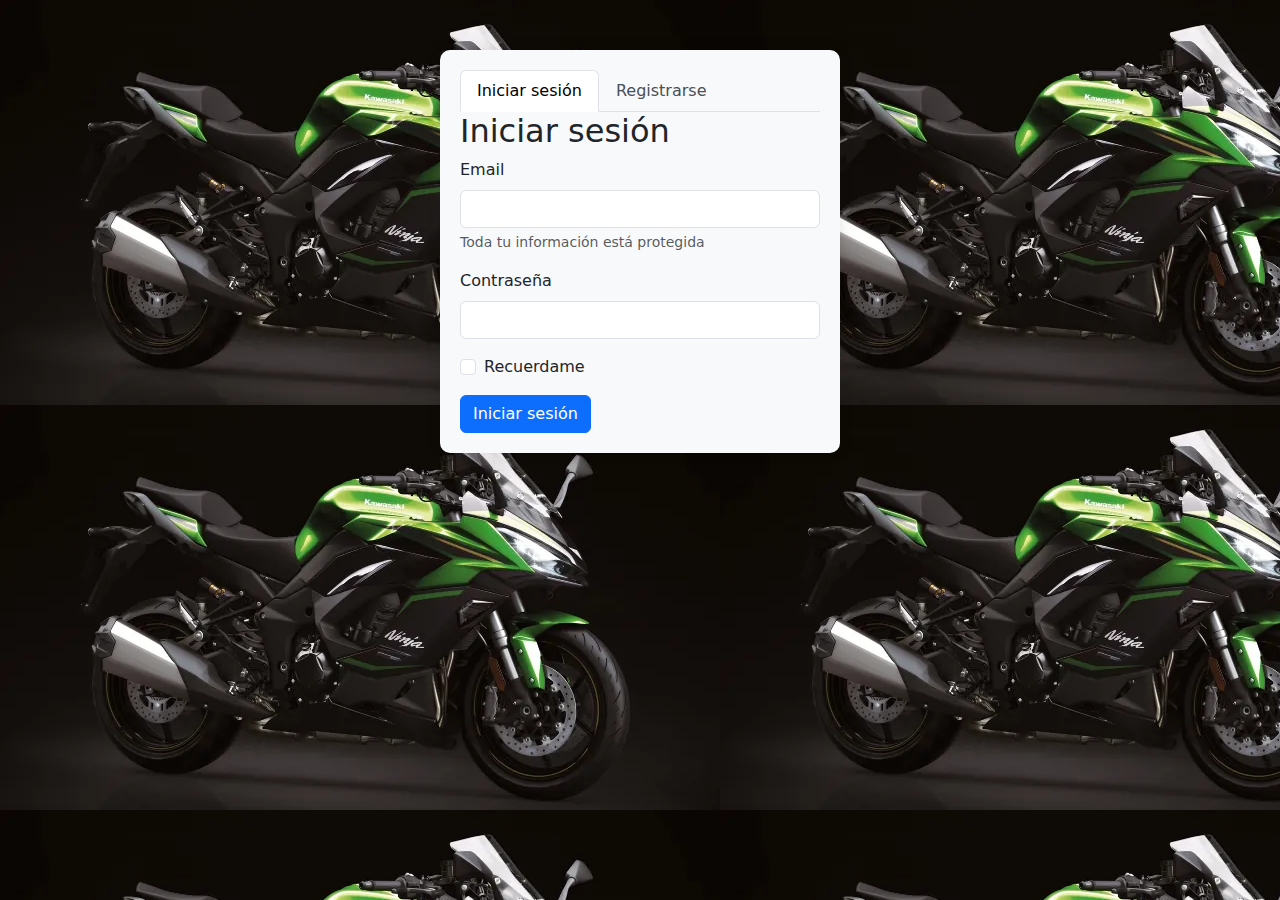
<file: pages/loginAdmin.html>
<!DOCTYPE html>
<html lang="en">
<head>
    <meta charset="UTF-8">
    <meta name="viewport" content="width=device-width, initial-scale=1.0">
    <title>Warning! Login & Register</title>
    <link rel="stylesheet" href="/styles/loginAdmin.css">
    <link rel="shortcut icon" href="../assets/logo-removebg-preview (1).png" type="image/x-icon">

    <link href="https://cdn.jsdelivr.net/npm/bootstrap@5.3.3/dist/css/bootstrap.min.css" rel="stylesheet" integrity="sha384-QWTKZyjpPEjISv5WaRU9OFeRpok6YctnYmDr5pNlyT2bRjXh0JMhjY6hW+ALEwIH" crossorigin="anonymous">
</head>
<body>

    <section class="login-container">
        <ul class="nav nav-tabs" id="myTab" role="tablist">
            <li class="nav-item" role="presentation">
                <button class="nav-link active" id="login-tab" data-bs-toggle="tab" data-bs-target="#login" type="button" role="tab" aria-controls="login" aria-selected="true">Iniciar sesión</button>
            </li>
            <li class="nav-item" role="presentation">
                <button class="nav-link" id="register-tab" data-bs-toggle="tab" data-bs-target="#register" type="button" role="tab" aria-controls="register" aria-selected="false">Registrarse</button>
            </li>
        </ul>

        <div class="tab-content" id="myTabContent">
            <!-- Login Form -->
            <div class="tab-pane fade show active" id="login" role="tabpanel" aria-labelledby="login-tab">
                <h2>Iniciar sesión</h2>
                <form>
                    <div class="mb-3">
                        <label for="loginEmail" class="form-label">Email</label>
                        <input type="email" class="form-control" id="loginEmail" aria-describedby="emailHelp">
                        <div id="emailHelp" class="form-text">Toda tu información está protegida</div>
                    </div>
                    <div class="mb-3">
                        <label for="loginPassword" class="form-label">Contraseña</label>
                        <input type="password" class="form-control" id="loginPassword">
                    </div>
                    <div class="mb-3 form-check">
                        <input type="checkbox" class="form-check-input" id="loginCheck">
                        <label class="form-check-label" for="loginCheck">Recuerdame</label>
                    </div>
                    <button type="submit" class="btn btn-primary">Iniciar sesión</button>
                </form>
            </div>

            <!-- Register Form -->
            <div class="tab-pane fade" id="register" role="tabpanel" aria-labelledby="register-tab">
                <h2>Regístrate</h2>
                <form>
                    <div class="mb-3">
                        <label for="registerName" class="form-label">Nombre</label>
                        <input type="text" class="form-control" id="registerName">
                    </div>
                    <div class="mb-3">
                        <label for="registerEmail" class="form-label">Email</label>
                        <input type="email" class="form-control" id="registerEmail" aria-describedby="emailHelp">
                        <div id="emailHelp" class="form-text">Toda tu información está protegida</div>
                    </div>
                    <div class="mb-3">
                        <label for="registerPassword" class="form-label">Contraseña</label>
                        <input type="password" class="form-control" id="registerPassword">
                    </div>
                    <div class="mb-3">
                        <label for="confirmPassword" class="form-label">Confirmar contraseña</label>
                        <input type="password" class="form-control" id="confirmPassword">
                    </div>
                    <button type="submit" class="btn btn-success">Registrarse</button>
                </form>
            </div>
        </div>
    </section>
    <script src="https://cdn.jsdelivr.net/npm/bootstrap@5.3.3/dist/js/bootstrap.bundle.min.js" integrity="sha384-YvpcrYf0tY3lHB60NNkmXc5s9fDVZLESaAA55NDzOxhy9GkcIdslK1eN7N6jIeHz" crossorigin="anonymous"></script>
</body>
</html>
</file>
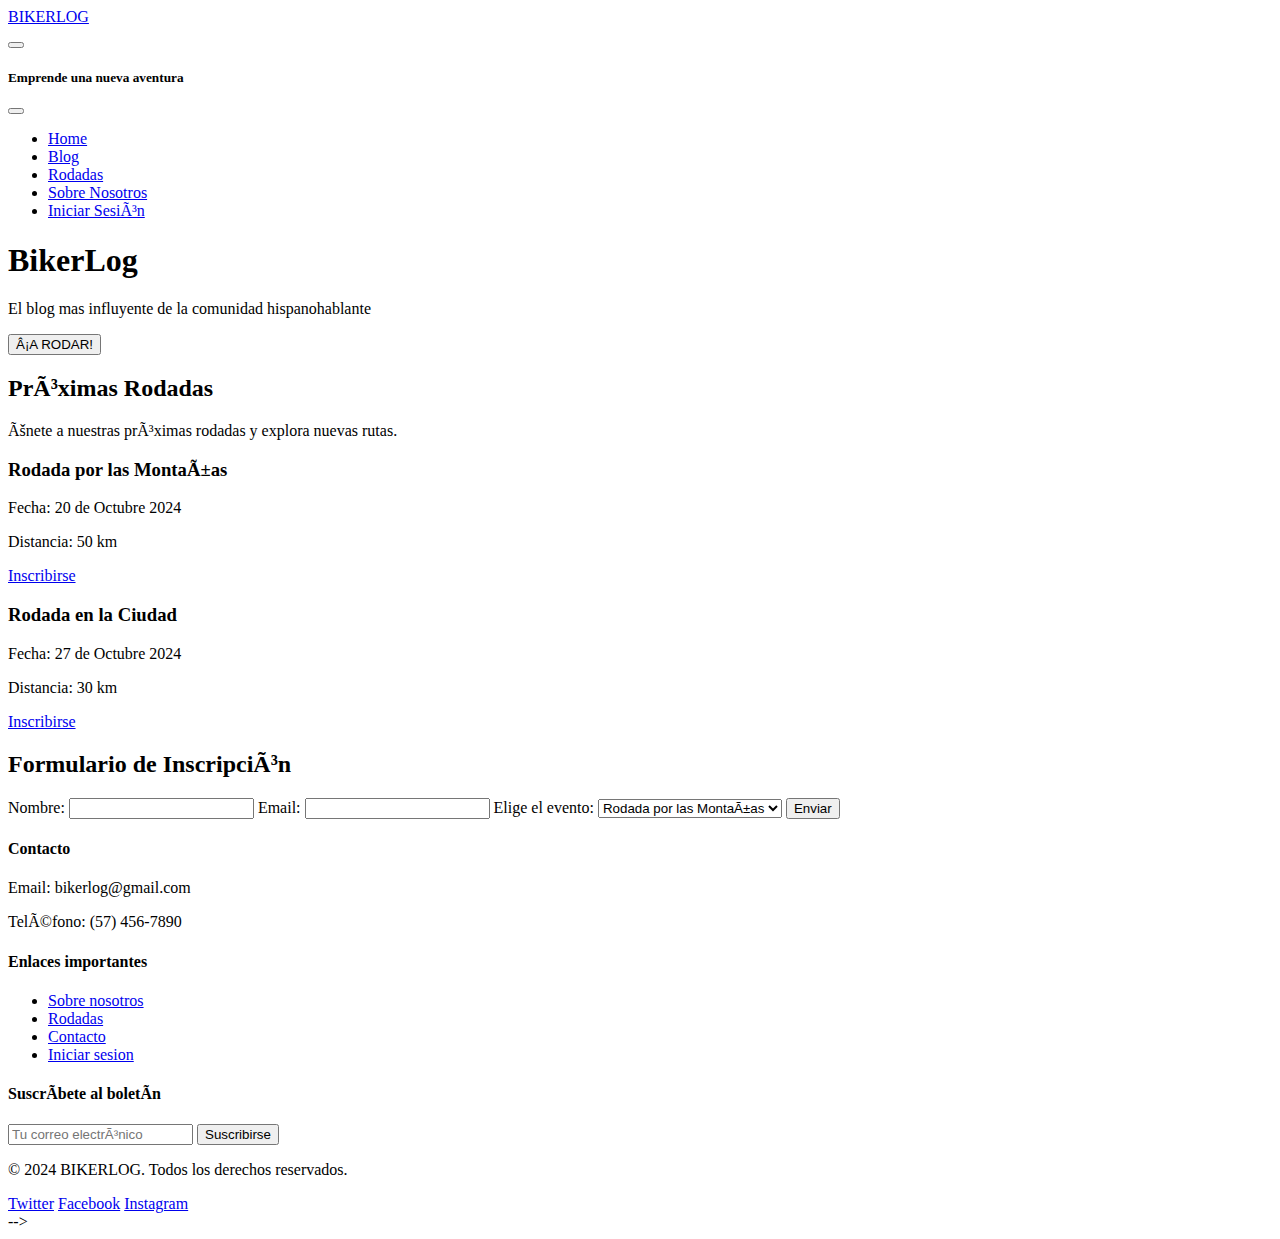
<file: pages/rodadas.html>
<!--<!DOCTYPE html>
<html lang="en">
<head>
    <meta charset="UTF-8">
    <meta name="viewport" content="width=device-width, initial-scale=1.0">
    <title>BIKERLOG</title>
    <link rel="stylesheet" href="/styles/rodadas.css">
    <link href="https://cdn.jsdelivr.net/npm/bootstrap@5.3.3/dist/css/bootstrap.min.css" rel="stylesheet" integrity="sha384-QWTKZyjpPEjISv5WaRU9OFeRpok6YctnYmDr5pNlyT2bRjXh0JMhjY6hW+ALEwIH" crossorigin="anonymous">
    <link rel="shortcut icon" href="../assets/logo-removebg-preview (1).png" type="image/x-icon">
    <link rel="stylesheet" href="../styles/blog.css">
    <link href="https://stackpath.bootstrapcdn.com/bootstrap/5.3.0/css/bootstrap.min.css" rel="stylesheet">
    <link href="https://cdn.jsdelivr.net/npm/bootstrap@5.3.3/dist/css/bootstrap.min.css" rel="stylesheet" integrity="sha384-QWTKZyjpPEjISv5WaRU9OFeRpok6YctnYmDr5pNlyT2bRjXh0JMhjY6hW+ALEwIH" crossorigin="anonymous">
    
</head>
<body>
    <header>
        <nav class="navbar navbar-dark bg-dark fixed-top">
            <div class="container-fluid">
              <!-- <a class="navbar-brand" href="#">BIKERLOG</a> -->
              <a class="navbar-brand" href="#">
                  <div class="container-logo">
                    <p>BIKERLOG</p>
                  </div>
              </a>
              <button class="navbar-toggler" type="button" data-bs-toggle="offcanvas" data-bs-target="#offcanvasDarkNavbar" aria-controls="offcanvasDarkNavbar" aria-label="Toggle navigation">
                <span class="navbar-toggler-icon"></span>
              </button>
              <div class="offcanvas offcanvas-end text-bg-dark" tabindex="-1" id="offcanvasDarkNavbar" aria-labelledby="offcanvasDarkNavbarLabel">
                <div class="offcanvas-header">
                  <h5 class="offcanvas-title" id="offcanvasDarkNavbarLabel">Emprende una nueva aventura</h5>
                  <button type="button" class="btn-close btn-close-white" data-bs-dismiss="offcanvas" aria-label="Close"></button>
                </div>
                <div class="offcanvas-body">
                  <ul class="navbar-nav justify-content-end flex-grow-1 pe-3">
                    <li class="nav-item">
                      <a class="nav-link active" aria-current="page" href="./index.html">Home</a>
                    </li>
                    <li class="nav-item">
                      <a class="nav-link" href="./pages/blog.html">Blog</a>
                    </li>
                    <li class="nav-item">
                        <a class="nav-link" href="#">Rodadas</a>
                    </li>
                    <li class="nav-item">
                        <a class="nav-link" href="./pages/aboutUs.html">Sobre Nosotros</a>
                    </li>
                    <li class="nav-item">
                        <a class="nav-link" href="./pages/loginAdmin.html">Iniciar Sesión</a>
                    </li>
                    <!-- <li class="nav-item dropdown">
                      <a class="nav-link dropdown-toggle" href="#" role="button" data-bs-toggle="dropdown" aria-expanded="false">
                        Dropdown
                      </a>
                      <ul class="dropdown-menu dropdown-menu-dark">
                        <li><a class="dropdown-item" href="#">Action</a></li>
                        <li><a class="dropdown-item" href="#">Another action</a></li>
                        <li>
                          <hr class="dropdown-divider">
                        </li>
                        <li><a class="dropdown-item" href="#">Something else here</a></li>
                      </ul>
                    </li> -->
                  </ul>
                  <!-- <form class="d-flex mt-3" role="search">
                    <input class="form-control me-2" type="search" placeholder="Search" aria-label="Search">
                    <button class="btn btn-success" type="submit">Search</button>
                  </form> -->
                </div>
              </div>
            </div>
          </nav>
          <section class="banner-section">
              <h1>BikerLog</h1> 
              <p>El blog mas influyente de la comunidad hispanohablante</p>
              <button>¡A RODAR!</button>
          </section>
    </header>
<main>
    <section class="intro">
        <h2>Próximas Rodadas</h2>
        <p>Únete a nuestras próximas rodadas y explora nuevas rutas.</p>
    </section>

    <section class="eventos">
        <div class="evento">
            <h3>Rodada por las Montañas</h3>
            <p>Fecha: 20 de Octubre 2024</p>
            <p>Distancia: 50 km</p>
            <a href="#inscribirse" class="btn">Inscribirse</a>
        </div>
        <div class="evento">
            <h3>Rodada en la Ciudad</h3>
            <p>Fecha: 27 de Octubre 2024</p>
            <p>Distancia: 30 km</p>
            <a href="#inscribirse" class="btn">Inscribirse</a>
        </div>
    </section>

    <section id="inscribirse" class="formulario">
        <h2>Formulario de Inscripción</h2>
        <form action="inscripcion.php" method="post">
            <label for="nombre">Nombre:</label>
            <input type="text" id="nombre" name="nombre" required>
            
            <label for="email">Email:</label>
            <input type="email" id="email" name="email" required>
            
            <label for="evento">Elige el evento:</label>
            <select id="evento" name="evento" required>
                <option value="montanas">Rodada por las Montañas</option>
                <option value="ciudad">Rodada en la Ciudad</option>
            </select>
            
            <button type="submit" class="btn">Enviar</button>
        </form>
    </section>
</main>
<footer>
    <div class="footer-content">
        <div id="contacto" class="contact-info">
            <h4>Contacto</h4>
            <p>Email: bikerlog@gmail.com</p>
            <p>Teléfono: (57) 456-7890</p>
        </div>
        
        <div class="links">
            <h4>Enlaces importantes</h4>
            <ul>
                <li><a href="../pages/aboutUs.html">Sobre nosotros</a></li>
                <li><a href="#">Rodadas</a></li>
                <li><a href="#contacto">Contacto</a></li>
                <li><a href="../pages/loginAdmin.html">Iniciar sesion</a></li>
            </ul>
        </div>
        
        <div class="noticias">
            <h4>Suscríbete al boletín</h4>
            <form action="/suscripcion" method="post">
                <input type="email" placeholder="Tu correo electrónico" required>
                <button type="submit">Suscribirse</button>
            </form>
        </div>
    </div>

    <div class="footer-bottom">
        <p>&copy; 2024 BIKERLOG. Todos los derechos reservados.</p>
        <div class="social-media">
            <a href="https://twitter.com" target="_blank">Twitter</a>
            <a href="https://facebook.com" target="_blank">Facebook</a>
            <a href="https://instagram.com" target="_blank">Instagram</a>
        </div>
    </div>
</footer>
  <script src="https://cdn.jsdelivr.net/npm/bootstrap@5.3.3/dist/js/bootstrap.bundle.min.js" integrity="sha384-mQ93G1EwhbvtKVYvTrPT5s8IkAjrI6gmHugRftlkrC7WYMfduGF2yCDboKI9d6L7" crossorigin="anonymous"></script>
  <script src="/scripts/app.js"></script>
 <script src="https://cdn.jsdelivr.net/npm/bootstrap@5.3.3/dist/js/bootstrap.bundle.min.js" integrity="sha384-YvpcrYf0tY3lHB60NNkmXc5s9fDVZLESaAA55NDzOxhy9GkcIdslK1eN7N6jIeHz" crossorigin="anonymous"></script>
</body>
</html>
-->
</file>
<file: styles/index.css>
@import url('https://fonts.googleapis.com/css2?family=Bebas+Neue&display=swap');
@import url('https://fonts.googleapis.com/css2?family=Lato:ital,wght@0,100;0,300;0,400;0,700;0,900;1,100;1,300;1,400;1,700;1,900&display=swap');

/* Reset para márgenes y padding */
* {
    margin: 0;
    padding: 0;
    box-sizing: border-box;
}

:root {
    --color-text: #FF9F34;
    --secondo-color: #0072F0;
    --font-text: 'Bebas Neue', sans-serif;
    --second-font: 'Lato', sans-serif;
}

body {
    background-color: #fff;
    font-family: var(--second-font);
    overflow-x: hidden;
}

.container-logo p {
    font-family: var(--font-text);
    font-size: 40px;
}

header {
    padding-bottom: 100px;
}

/* Sección del banner */
.banner-section {
    background-image: url('/assets/Bikerlog-image-main.png'); /* Imagen de fondo */
    background-size: cover;
    background-position: center;
    height: 600px;
    width: 100%;
    display: flex;
    flex-direction: column;
    justify-content: center;
    align-items: flex-start;
    padding-left: 80px;
    margin-top: 100px;
}

.banner-section h1 {
    color: white;
    font-size: 6rem;
    font-family: var(--font-text);
    line-height: 1.2;
    margin-bottom: 0;
}

.banner-section p {
    color: white;
    font-size: 1.5rem;
    background-color: rgba(50, 50, 50, 0.7);
    padding: 10px 15px;
}

.banner-section a {
    padding: 10px 30px;
    border-radius: 10px;
    font-family: var(--font-text);
    font-size: 1.5rem;
    margin-top: 20px;
    border: none;
    background-color: var(--color-text);
    color: #333;
    text-decoration: none;
}


.banner-section a:hover {
    border: 2px solid var(--color-text);
    background-color: #1a1a1a;
    color: #fff;
}

/* Estilos para las palabras individuales en el título */
.word-1 {
    color: #333333; /* Cambia el color de 'Articulos' a azul */
    font-family: "Bebas Neue";
}


.word-2 {
    color: #0072F0; /* Cambia el color de 'recientes' a rojo */
    font-family: "Bebas Neue";
}


.card-title {
    font-family: "Bebas Neue";
    font-size: 24px;
    font-weight: 400;
}

/* Rodadas container */
.rodadas-container {
    margin-top: 80px;
    padding: 40px;
    background-color: #f8f9fa;
    text-align: center;
}

.rodadas-container h2.eventos {
    font-size: 2.5rem;
    margin-bottom: 40px;
    color: var(--secondo-color);
    font-family: var(--font-text);
}

/* Cards sección */
.cards-section {
    display: flex;
    flex-direction: column;
    gap: 20px;
    max-width: 1200px;
    margin: auto;
    padding: 0 10px;
}

/* Tarjetas individuales */
.rodada-card-container {
    display: flex;
    flex-direction: row;
    align-items: center;
    background-color: #fff;
    border-radius: 8px;
    box-shadow: 0 4px 8px rgba(0, 0, 0, 0.1);
    overflow: hidden;
    width: 100%;
    transition: transform 0.3s ease-in-out;
}

.rodada-card-container img {
    width: 40%;
    height: 100%;
    object-fit: cover;
}

.text-container {
    padding: 15px;
    text-align: left;
    width: 60%;
}

.text-container .card-title {
    font-size: 1.5rem;
    /* font-weight: bold; */
    margin-bottom: 10px;
}

.text-container .card-paragraph {
    font-size: 1rem;
    margin-bottom: 15px;
    color: #333;
    line-height: 1.5;
}

.text-container button {
    background-color: #007bff;
    color: white;
    padding: 10px 20px;
    border: none;
    border-radius: 5px;
    cursor: pointer;
    font-size: 1rem;
}

.text-container button:hover {
    background-color: #0056b3;
}

/* Footer */
footer {
    background-color: rgb(33, 37, 41);
    color: white;
    padding: 20px;
}

footer h4 {
    font-family: var(--font-text);
}

footer p {
    font-family: var(--second-font);
}

.footer-content {
    display: flex;
    justify-content: space-between;
    margin-bottom: 20px;
}

.footer-content div {
    flex: 1;
    margin: 0 10px;
}

.footer-bottom {
    text-align: center;
    font-size: 14px;
}

.footer-bottom .social-media a {
    margin: 0 10px;
    color: white;
}

.footer-bottom .social-media a:hover {
    text-decoration: underline;
}

/* Responsividad para dispositivos pequeños y medianos */
@media (max-width: 1024px) {
    /* Ajustes generales */
    .banner-section {
        height: 400px; /* Menor altura para pantallas más pequeñas */
        padding-left: 20px; /* Menos padding a la izquierda */
    }

    .banner-section h1 {
        font-size: 4rem; /* Menor tamaño de fuente */
    }

    .banner-section p {
        font-size: 1.25rem; /* Menor tamaño de fuente */
    }

    .banner-section button {
        font-size: 1.25rem; /* Menor tamaño de botón */
    }

    .rodada-card-container {
        flex-direction: column; /* Cambiar a columna en pantallas más pequeñas */
        align-items: center; /* Alinear elementos al centro */
    }

    .rodada-card-container img {
        width: 100%; /* Imagen ocupa todo el ancho */
        height: 200px; /* Ajustar la altura */
    }

    .text-container {
        width: 100%; /* Texto ocupa todo el ancho */
        padding: 10px; /* Menos padding */
    }
    .newsletter {
        display: none; /* Ocultar el contenedor del boletín */
    }
}

/* Responsividad para dispositivos pequeños */
@media (max-width: 390px) {
    /* Ajustes específicos para pantallas pequeñas */
    .rodada-card-container {
        margin: 10px 0; /* Añadir margen entre tarjetas */
    }

    .rodadas-container h2.eventos {
        font-size: 2rem; /* Ajustar tamaño del título */
    }

    .text-container .card-title {
        font-size: 1.2rem; /* Tamaño más pequeño del título */
    }

    .text-container .card-paragraph {
        font-size: 0.9rem; /* Tamaño más pequeño del párrafo */
    }
    .newsletter{
        display: none;
    }

    .text-container button {
        font-size: 0.9rem; /* Tamaño más pequeño del botón */
    }

}
</file>
<file: styles/aboutUs.css>
@import url('https://fonts.googleapis.com/css2?family=Bebas+Neue&display=swap');
@import url('https://fonts.googleapis.com/css2?family=Lato:ital,wght@0,100;0,300;0,400;0,700;0,900;1,100;1,300;1,400;1,700;1,900&display=swap');

* {
    margin: 0;
}

:root{
    --color-text: #FF9F34;
    --secondo-color:#0072F0;
    --font-text: Bebas Neue;
    --second-font: 'Lato';

}

body{
    background-color: #fff;
    margin: 0;
    padding: 0%;
    overflow-x: hidden;
    box-sizing: border-box;

}

main{
    overflow: hidden;
}


.container-logo p{
    font-family: "Bebas Neue";
    font-size: 40px;
}

.banner-section{
    background-image: url('/assets/Bikerlog-image-main.png'); /* Imagen de fondo del banner */
    background-size: cover;
    border:2px solid red;
    background-position: center;
    background-repeat: repeat;
    height: 600px;
    width: 100vw;
    position: relative;
    display: flex;
    flex-direction: column;
    align-items: center; 
    margin-top: 100px;
    justify-content: center;
    align-items: start;
}

.banner-section h1{
    color: white;
    margin-left: 80px;
    font-size: 150px;
    font-family: "Bebas Neue";
    line-height: 140px;
    margin-bottom: 0;
    
}
.banner-section p {
    color: white;
    margin-left: 80px;
    font-size: 30px;
    background-color: rgb(50, 50, 50);
    padding: 6px 10px;
}

.banner-section button {
    padding: 6px 40px;
    border-radius: 10px;
    font-family: "Bebas Neue";
    font-size: 30px;
    margin: 20px 10px 0px 80px;
    border: none;
    background-color: #FF9F34;
    color: #333333;
    text-decoration: none;
}

.banner-section button:hover{
    border: 2px solid #FF9F34;
    background-color: #1a1a1a;
    color: #fff;
}

header{
    padding-bottom: 100px;
}

/* Alinear el contenido a la izquierda */
.banner-content {
    max-width: 600px; 
    padding-left: 30px; 
}

.banner-content h1 {
    font-size: 3rem;
    margin-bottom: 20px;
}

.banner-content p {
    font-size: 1.25rem;
    margin-bottom: 20px;
}

.banner-content .btn {
    font-size: 1.25rem;
    padding: 10px 20px;
}
body {
    background-color: #fff;
    margin: 0;
    padding: 0%;
    overflow-x: hidden;
    box-sizing: border-box;
}

.titulo {
    font-family: var(--font-text);
    font-size: 70px; /* Tamaño por defecto en pantallas grandes */
}
/*style for about*/
.team-member img {
    border-radius: 50%;
    width: 150px;
    height: 150px;
    object-fit: cover;
    filter: brightness(0.8);
    transition: filter 0.5s;
}

.team-member {
    text-align: center;
}

.team-member h5 {
    margin-top: 15px;
    font-weight: bold;
}

.team-member p {
    font-style: italic;
}

.text-center h2 {
    color: var(--color-text);
    font-family: var(--font-text);
}

/* Ajusta el estilo de la sección */
.video-container {
    max-width: 100%;
    height: auto;
}

.video-container video {
    width: 100%;
    height: auto;
}

/*style for section container (quienes somos) */
.mb-4 {
    font-family: var(--font-text);
    color: var(--secondo-color);
    font-size: 35px;
}

.lead {
    font-family: var(--second-font);
    color: black;
}



/*estilos para footer*/
footer {
    background-color: rgb(33, 37, 41);
    color: white; 
    padding: 20px; 
    text-align: left; 
}

footer h4{
    font-family: var(--font-text);
}

footer p{
    font-family: var(--second-font);
}
.footer-content {
    display: flex; 
    justify-content: space-between; 
    margin-bottom: 20px; 
}

.footer-content div {
    flex: 1; 
    margin: 0 10px; 
}

.footer-bottom {
    text-align: center;
    font-size: 14px; 
}

.footer-bottom .social-media a {
    margin: 0 10px; 
    color: white; 
}

.footer-bottom .social-media a:hover {
    text-decoration: underline; 
}

/* Responsiveness with media queries */

/* Pantallas grandes y tablets (dispositivos de hasta 992px) */
@media (max-width: 992px) {
    h1 {
        font-size: 60px; /* Ajusta el tamaño del texto */
    }
    .banner-section p {
        font-size: 18px; /* Ajusta el tamaño del párrafo en la sección banner */
    }

    .tiulo {
        font-size: 30px;
    }


    .team-member img {
        width: 120px;
        height: 120px;
    }
    .lead {
        font-size: 16px;
    }
   
}

/* Tablets y dispositivos móviles grandes (hasta 768px) */
@media (max-width: 768px) {
    h1 {
        font-size: 50px;
    }
   
    .banner-section p {
        font-size: 16px;
    }
    .team-member img {
        width: 100px;
        height: 100px;
    }
    .lead {
        font-size: 15px;
    }
    .text-center h2 {
        font-size: 28px;
    }
}

/* Móviles medianos (hasta 576px) */
@media (max-width: 576px) {
    h1 {
        font-size: 40px;
    }
    .banner-section p {
        font-size: 14px;
    }
    .team-member img {
        width: 80px;
        height: 80px;
    }
    .newsletter {
        display: none; /* Ocultar el contenedor del boletín */
    }
    
    .titulo,
    .titulo + p { /* Selecciona el elemento .titulo y su siguiente p */
        display: none; /* Ocultar el título y el párrafo asociado */
    }
    .lead {
        font-size: 14px;
    }
    .text-center h2 {
        font-size: 24px;
    }
    .btn-lg {
        font-size: 14px;
        padding: 10px 20px;
    }
}

/* Móviles pequeños y extra pequeños (hasta 375px) */
@media (max-width: 390px) {
    h1 {
        display: none;
    }
    
    .tiulo{
        font-size: 24px;
    }
    .banner-section p {
        font-size: 12px;
    }
    .team-member img {
        width: 70px;
        height: 70px;
    }
    .lead {
        font-size: 13px;
    }
    .text-center h2 {
        font-size: 20px;
    }
    .btn-lg {
        font-size: 12px;
        padding: 8px 16px;
    }
}
</file>
<file: styles/blog.css>
@import url('https://fonts.googleapis.com/css2?family=Bebas+Neue&display=swap');
@import url('https://fonts.googleapis.com/css2?family=Lato:ital,wght@0,100;0,300;0,400;0,700;0,900;1,100;1,300;1,400;1,700;1,900&display=swap');

* {
    margin: 0;
}

:root{
    --color-text: #FF9F34;
    --secondo-color:#0072F0;
    --third-color: #2A4858;
    --dark-grey: #272727;
    --font-text: Bebas Neue;
    --second-font: 'Lato';

}

/* Estilos para la sección  h1 header y img*/
.content-section {
    display: flex;
    align-items: center; 
    justify-content: space-between; 
    padding: 20px;
    
}

/* Estilos para el h1 y p */
.text-content {
    flex: 1;
    max-width: 50%; 
    align-items: baseline;
    position: relative;
    bottom: -50px;   
}

.text-content h1{
    font-family: var(--font-text);
    font-size: 70px;
}



/* Estilos para la imagen */
.image-content {
    flex: 1;
    max-width: 50%; 
}

.image-content img {
    width: 100%; 
    height: auto; 
    object-fit: cover; 
    padding-right: 0px;
    margin-left: 0px;
}

/*estilos para blog y img*/

.fondo{
    
    background-color: var(--dark-grey);
}
.articulos{
    margin: 0 auto; /* Centra la sección en la página */
    padding: 20px; /* Añade espacio alrededor de la sección */
    max-width: 1200px; 
    color: white;
    margin: 0 auto; 
   
}

.tiulo, .subtitulo{
    font-family: var(--font-text);
    color: var(--color-text);

}
.tiulo{
    font-size: 40px;
    margin-bottom: 20px;
}

.texto{
    font-family: var(--second-font);
    line-height: 1.6;
    margin-bottom: 20px;
    font-size: 18px;
    overflow: hidden;
}

.word{
    color: var(--secondo-color);
}

.container {
    display: flex; 
    justify-content: space-between; 
    align-items: flex-start; 
}

.imagen-articulo {
    flex-basis: 50%; 
    margin-left: 20px; 
}

.imagen-articulo img {
    width: 100%; 
    height: auto; 
    object-fit: cover; 
}

.contenido {
    flex-basis: 50%; 
    max-width: 50%;
    margin-left: 40px; 
}

/*estilos para btn(save)*/
button.save {
    background-color: #007bff;
    color: white;
    padding: 10px 20px;
    border: none;
    cursor: pointer;
    border-radius: 15px;
    float: right; 
    margin-top :300px;
    padding-top: 10px;
    margin-left: auto;
    
}

button.save:hover {
    background-color: var(--color-text);
    
}

.fondoBlanco{
    background-color: white;
}


/*styles for card*/
.card {
    display: flex;
    flex-direction: column;
    height: 100%;
    padding: 20px; 
    min-height: 450px; 
    box-sizing: border-box; 
}


.card-img-top {
    width: 100%;
    height: 200px; 
    object-fit: cover; 
}


.card-body {
    display: flex;
    flex-direction: column;
    flex-grow: 1;
}


.btn {
    margin-top: auto;
}

.card-title {
    font-family: "Bebas Neue";
    font-size: 24px;
    font-weight: 400;
}



/* Estilos para las palabras individuales en el título */
.word-1 {
    color: #333333; /* Cambia el color de 'Articulos' a azul */
    font-family: "Bebas Neue";
}


.word-2 {
    color: #0072F0; /* Cambia el color de 'recientes' a rojo */
    font-family: "Bebas Neue";
}


/*estilos para footer*/
footer {
    background-color: rgb(33, 37, 41);
    color: white; 
    padding: 20px; 
    text-align: left; 
}

footer h4{
    font-family: var(--font-text);
}

footer p{
    font-family: var(--second-font);
}
.footer-content {
    display: flex; 
    justify-content: space-between; 
    margin-bottom: 20px; 
}

.footer-content div {
    flex: 1; 
    margin: 0 10px; 
}

.footer-bottom {
    text-align: center;
    font-size: 14px; 
}

.footer-bottom .social-media a {
    margin: 0 10px; 
    color: white; 
}

.footer-bottom .social-media a:hover {
    text-decoration: underline; 
}

/* Estilos para la sección de calificación */
.rating-section {
    margin-top: 40px; /* Espacio superior */
}

.stars {
    font-size: 30px; 
    cursor: pointer; 
}

.star {
    color: #FFD700; /* Color dorado para las estrellas */
}
/* Estilo para el mensaje de calificación */
#rating-message {
    margin-top: 10px; 
    font-weight: bold; 
}

.newsletter {
    background-color: #f8f9fa; /* Color de fondo */
    padding: 20px; /* Espaciado interno */
    border-radius: 8px; /* Bordes redondeados */
    box-shadow: 0 2px 4px rgba(0, 0, 0, 0.1); /* Sombra suave */
    text-align: center; /* Centrar texto */
}
/* Ajustes para pantallas de hasta 1200px (laptops grandes) */
@media (max-width: 1200px) {
    .content-section {
        flex-direction: column; /* Coloca el contenido en columna */
        text-align: center; /* Centra el contenido */
    }

    .text-content {
        max-width: 100%; /* Usa todo el ancho disponible */
        bottom: 0; /* Alinea mejor el texto */
    }

    .image-content {
        max-width: 100%; /* Imagen toma el 100% del contenedor */
    }

    .tiulo {
        font-size: 35px;
    }

    .texto {
        font-size: 16px;
    }

    .container {
        flex-direction: column; /* Las imágenes y textos se apilan */
    }

    .imagen-articulo, .contenido {
        max-width: 100%; /* Imagen y contenido al 100% */
        margin: 0; /* Elimina márgenes innecesarios */
    }

    button.save {
        margin-top: 100px; /* Ajusta la posición del botón */
    }
}

/* Ajustes para pantallas de hasta 992px (tablets) */
@media (max-width: 992px) {
    .text-content h1 {
        font-size: 60px; /* Reduce tamaño de los encabezados */
    }

    .tiulo {
        font-size: 30px;
    }

    .texto {
        font-size: 15px;
    }

    .container {
        flex-direction: column; /* Cambia a columna para mayor facilidad de lectura */
    }

    .imagen-articulo img {
        object-fit: cover;
    }
    
    .fondo {
        padding: 10px; /* Ajusta el relleno para pantallas más pequeñas */
    }

    .card-img-top {
        height: 150px; /* Reduce el tamaño de las imágenes de las tarjetas */
    }

    button.save {
        margin-top: 50px; /* Ajusta la posición del botón */
    }
    .newsletter{
        display: none;
    }
}

/* Ajustes para pantallas de hasta 768px (móviles grandes) */
@media (max-width: 768px) {
    .text-content h1 {
        font-size: 50px;
    }

    .text-content p {
        font-size: 16px;
    }

    .tiulo {
        font-size: 28px;
    }

    .texto {
        font-size: 14px;
    }

    .image-content img {
        width: 100%;
        height: auto; /* Asegura que las imágenes se ajusten bien */
    }

    .container {
        flex-direction: column;
        align-items: center; /* Centra el contenido en columnas */
    }

    button.save {
        width: 100%; /* El botón ocupa todo el ancho disponible */
        margin: 20px 0;
    }

    .card-img-top {
        height: 120px; /* Reduce el tamaño de la imagen de las tarjetas */
    }

    .newsletter{
        display: none;
    }
}

/* Ajustes para pantallas de hasta 576px (móviles pequeños) */
@media (max-width: 390px) {
    .text-content h1 {
        font-size: 40px;
    }

    .text-content p {
        font-size: 14px;
    }

  

    .texto {
        font-size: 13px;
    }

    .image-content img {
        width: 100%;
    }

    .container {
        flex-direction: column;
    }

    button.save {
        width: 100%;
        margin-top: 30px;
    }

    .footer-content {
        flex-direction: column; /* Footer en columna en pantallas pequeñas */
        text-align: center;
    }

    .footer-content div {
        margin: 10px 0;
    }

    .card-img-top {
        height: 100px; 
    }

    .newsletter{
        display: none;
    }

}
</file>
<file: styles/loginAdmin.css>
body{
    background-image: url(../assets/2025-kawasaki-ninja-1100sx.webp);
}

.login-container {
    max-width: 400px;
    margin: 50px auto;
    padding: 20px;
    background-color: #f8f9fa;
    border-radius: 10px;
    box-shadow: 0px 0px 15px rgba(0, 0, 0, 0.1);
}
.nav-tabs .nav-link {
    color: #495057;
}
.nav-tabs .nav-link.active {
    color: #495057;
    background-color: #fff;
    border-color: #dee2e6 #dee2e6 #fff;
}
</file>
<file: styles/rodadas.css>
/*
body {
    font-family: Arial, sans-serif;
    margin: 0;
    padding: 0;
    background-color: #f0f0f0;
    color: #333;
}


h1, h2 {
    text-align: center;
}

.intro {
    padding: 20px;
    background-color: #e0e0e0;
}

.eventos {
    display: flex;
    justify-content: center;
    gap: 20px;
    margin: 20px;
}

.evento {
    background-color: white;
    padding: 20px;
    border-radius: 10px;
    box-shadow: 0 2px 5px rgba(0,0,0,0.1);
    width: 200px;
}

.evento h3 {
    margin-top: 0;
}

.btn {
    display: inline-block;
    padding: 10px 15px;
    background-color: #007bff;
    color: white;
    text-decoration: none;
    border-radius: 5px;
    text-align: center;
}

.btn:hover {
    background-color: #0056b3;
}

.formulario {
    background-color: white;
    padding: 20px;
    margin: 20px;
    border-radius: 10px;
    box-shadow: 0 2px 5px rgba(0,0,0,0.1);
}

label, input, select, button {
    display: block;
    margin-bottom: 10px;
    width: 100%;
}

input, select {
    padding: 8px;
    border: 1px solid #ccc;
    border-radius: 5px;
}

button {
    background-color: #007bff;
    color: white;
    border: none;
    padding: 10px;
    border-radius: 5px;
    cursor: pointer;
}

button:hover {
    background-color: #0056b3;
}
</file>
